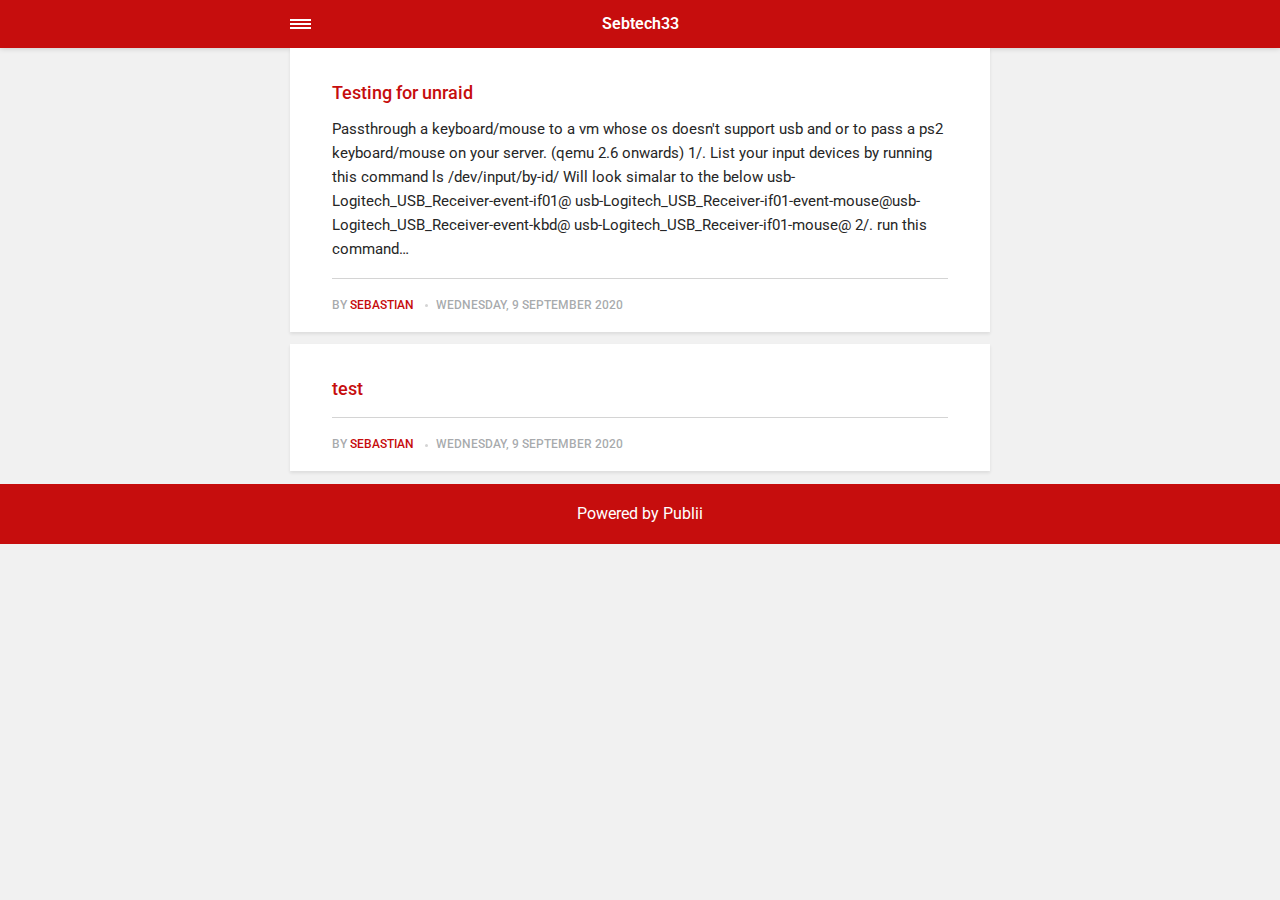
<file: amp/index.html>
<!doctype html><html amp lang="en"><head><meta charset="utf-8"><title>Sebtech33</title><link rel="canonical" href="https://sebtech33.github.io/"><meta name="viewport" content="width=device-width,minimum-scale=1,initial-scale=1"><link href="https://fonts.googleapis.com/css?family=Roboto:400,700&display=swap" rel="stylesheet" type="text/css"><script async custom-element="amp-sidebar" src="https://cdn.ampproject.org/v0/amp-sidebar-0.1.js"></script><script async custom-element="amp-iframe" src="https://cdn.ampproject.org/v0/amp-iframe-0.1.js"></script><script async custom-element="amp-video" src="https://cdn.ampproject.org/v0/amp-video-0.1.js"></script><script type="application/ld+json">{"@context":"http://schema.org","@type":"Organization","name":"Sebtech33","url":"https://sebtech33.github.io/amp/"}</script><style amp-custom>article,
aside,
footer,
header,
hgroup,
main,
nav,
section {
  display: block; }

*,
*:before,
*:after {
  -webkit-box-sizing: content-box;
  box-sizing: content-box;
  margin: 0;
  padding: 0; }

li {
  list-style: none; }

amp-img {
  max-width: 100%; }

button,
input,
select,
textarea {
  font: inherit; }

html {
  font-size: 1rem; }

body {
  background: #f1f1f1;
  color: #262626;
  font-family: -apple-system, BlinkMacSystemFont, "Segoe UI", Roboto, Oxygen-Sans, Ubuntu, Cantarell, "Helvetica Neue", sans-serif;
  line-height: 1.6; }

a {
  color:  #C60D0D;
  text-decoration: none;
  -webkit-transition: all 0.12s linear 0s;
  -o-transition: all 0.12s linear 0s;
  transition: all 0.12s linear 0s; }

a:hover {
  color: #262626;
  text-decoration: underline;
  -webkit-text-decoration-skip: ink;
  text-decoration-skip: ink; }

a:active {
  color: #262626; }

a:focus {
  outline: 2px dotted #C60D0D; }

figure,
blockquote,
p,
ul,
ol,
dl,
table,
hr,
fieldset {
  margin-top: 1.6rem; }

h1,
h2,
h3,
h4,
h5,
h6 {
  color: #262626;
  font-family: -apple-system, BlinkMacSystemFont, "Segoe UI", Roboto, Oxygen-Sans, Ubuntu, Cantarell, "Helvetica Neue", sans-serif;
  font-weight: 500;
  line-height: 1.2;
  margin-top: 2.13333rem; }

h1 {
  font-size: 1.67583rem;
  font-weight: normal; }

h2 {
  font-size: 1.4729rem; }

h3 {
  font-size: 1.29454rem; }

h4 {
  font-size: 1.13778rem; }

h5 {
  font-size: 1rem; }

h6 {
  font-size: 0.87891rem; }

h2 + p,
h3 + p,
h4 + p,
h5 + p,
h6 + p {
  margin-top: 0.8rem; }

b,
strong {
  font-weight: 600; }

blockquote {
  color: #6c7175;
  font-family: "Droid Serif", "Times", "Source Serif Pro", serif;
  font-style: italic;
  padding: 1.33333rem 0.53333rem 1.33333rem 3.2rem;
  position: relative; }
  blockquote:before {
    display: block;
    content: "\201C";
    font-size: 4.41226rem;
    position: absolute;
    left: 0;
    top: -12px;
    color: rgba(108, 113, 117, 0.5); }
  blockquote > :nth-child(1) {
    margin-top: 0; }

ul,
ol {
  margin-left: 2rem; }
  ul > li,
  ol > li {
    list-style: inherit;
    padding: 0 0 0.26667rem 0.26667rem; }

dl dt {
  color: #262626;
  font-weight: 600; }

code,
pre {
  background-color: #f1f1f1;
  font-family: monospace; }

pre {
  margin: 1.6rem 0 0;
  padding: 1.6rem;
  white-space: pre-wrap;
  word-wrap: break-word;
  overflow-x: auto; }
  pre > code {
    color: #262626;
    padding: 0; }

code {
  border-radius: 3px;
  color: #262626;
  padding: 0.26667rem 0.53333rem; }

table {
  border-collapse: collapse;
  border-spacing: 0;
  border: 1px solid #d4d4d4;
  width: 100%;
  overflow-x: auto;
  vertical-align: top;
  text-align: left;
  white-space: nowrap; }
  table th {
    font-weight: 500;
    padding: 0.53333rem 1.06667rem; }
  table tr {
    border-bottom: 1px solid #d4d4d4; }
    table tr:nth-child(2n) {
      background: #f1f1f1; }
  table td {
    padding: 0.53333rem 1.06667rem; }

figcaption {
  clear: both;
  color: rgba(108, 113, 117, 0.6);
  font-size: 0.82397rem;
  margin: 0.8rem 0 0;
  text-align: center; }

sub,
sup {
  font-size: 65%; }

hr {
  border: 0;
  height: 0;
  border-top: 1px solid rgba(0, 0, 0, 0.1);
  border-bottom: 1px solid rgba(255, 255, 255, 0.3); }

.btn, [type=button],
[type=submit],
button {
  background: #C60D0D;
  border: none;
  border-radius: 2px;
  color: #ffffff;
  cursor: pointer;
  display: inline-block;
  font-size: 0.87891rem;
  font-weight: 500;
  line-height: 1.9;
  padding: 0.53333rem 1.33333rem;
  text-align: center;
  text-decoration: none;
  -webkit-transition: all .15s ease;
  -o-transition: all .15s ease;
  transition: all .15s ease;
  width: auto; }
  .btn:hover, [type=button]:hover,
  [type=submit]:hover,
  button:hover {
    background: #262626;
    color: #ffffff; }
  .btn:focus, [type=button]:focus,
  [type=submit]:focus,
  button:focus {
    outline: none; }
  .btn-outline {
    border: 1px solid #ddd;
    background: #ffffff;
    border-radius: 3px;
    color: #262626; }

[type=button],
[type=submit],
button {
  text-transform: uppercase;
  -webkit-appearance: none;
  -moz-appearance: none; }

.navbar {
  background: #C60D0D;
  -webkit-box-shadow: 0 0 6px 0 rgba(0, 0, 0, 0.2);
  box-shadow: 0 0 6px 0 rgba(0, 0, 0, 0.2);
  line-height: 3;
  max-height: 4rem; }
  .navbar > div {
    -webkit-box-align: center;
    -ms-flex-align: center;
    align-items: center;
    display: -webkit-box;
    display: -ms-flexbox;
    display: flex;
    -webkit-box-pack: center;
    -ms-flex-pack: center;
    justify-content: center;
    text-align: left;
    max-width: 700px;
    margin: 0 auto; }
  .navbar a {
    color: #ffffff;
    text-decoration: none; }
  .navbar-sidebar-toggle {
    left: 0;
    position: relative;
    text-indent: -99999rem; }
    .navbar-sidebar-toggle:before {
      content: "";
      display: block;
      border-top: 0.375rem double #ffffff;
      border-bottom: 0.125rem solid #ffffff;
      height: 0.125rem;
      position: absolute;
      text-indent: 0;
      top: 50%;
      width: 1.3rem;
      -webkit-transform: translate(0px, -50%);
      -ms-transform: translate(0px, -50%);
      transform: translate(0px, -50%); }


.logo {
            display: inline-block;
  font-weight: 600;
  line-height: 1;
            margin: 0 auto;
            height: 2rem;
            text-indent: -9999px;
            width: 240px;vertical-align: middle;
        }
        .logo.logo-text {
            line-height: 2;
            text-align: center;
            text-indent: 0;
        }

amp-sidebar {
  background: #ffffff;
  width: 240px; }
  amp-sidebar > ul {
    margin: 0.8rem 0 0;
    padding: 0; }
    amp-sidebar > ul ul {
      border-left: 1px solid #d4d4d4;
      margin: 0.53333rem 0 0; }
    amp-sidebar > ul li {
      color: #262626;
      font-size: 0.9375rem;
      font-weight: 600;
      list-style: none;
      line-height: 1.4;
      padding: 0.42667rem 1.06667rem; }
      amp-sidebar > ul li li {
        font-weight: normal;
        padding: 0.26667rem 0 0.26667rem 1.06667rem; }
    amp-sidebar > ul a,
    amp-sidebar > ul a:visited {
      color: #262626; }

.bg-white {
  background: #ffffff; }

.wrap-page {
  max-width: 700px;
  margin: 0 auto; }

@media all and (max-width: 43.6875em) {
  .wrap-inner {
    padding: 0 6%; } }

.page-title {
  background: #ffffff;
  -webkit-box-shadow: 0 2px 3px rgba(38, 38, 38, 0.1);
  box-shadow: 0 2px 3px rgba(38, 38, 38, 0.1);
  margin-bottom: 0.8rem;
  padding: 1.6rem 6%; }
  .page-title > h1 {
    margin: 0;
    font-size: 1.29454rem; }
  .page-title > p {
    font-size: 0.87891rem;
    color: #6c7175;
    line-height: 1.3;
    margin: 0.26667rem 0 0; }
  .page-title-author {
    border-radius: 50%;
    float: left;
    height: 2.5rem;
    width: 2.5rem; }
    .page-title-author + h1 {
      margin-left: 3.5rem; }
      .page-title-author + h1 + p {
        margin-left: 3.5rem; }

.card {
  background: #ffffff;
  -webkit-box-shadow: 0 2px 3px rgba(38, 38, 38, 0.1);
  box-shadow: 0 2px 3px rgba(38, 38, 38, 0.1);
  margin-bottom: 0.8rem;
  padding-bottom: 1.06667rem; }

  .card-meta {
    border-top: 1px solid #d4d4d4;
    color: rgba(108, 113, 117, 0.6);
    font-size: 0.7242rem;
    font-weight: 500;
    margin-top: 1.06667rem;
    padding-top: 1.06667rem;
    text-transform: uppercase; }
    .card-meta a + time:before {
      content: "";
      background: #d4d4d4;
      display: inline-block;
      height: 3px;
      margin: 0 8px;
      width: 3px;
      vertical-align: middle;
      border-radius: 50%; }
  .card-text {
    font-size: 0.9375rem;
    overflow: hidden;
    padding: 0 6%; }
    .card-text h2 {
      font-size: 1.13778rem; }

.post {
  margin-bottom: 2.13333rem; }
  .post-featured-image {
    margin-top: 0;
    position: relative; }
    .post-featured-image > figcaption {
      background: rgba(0, 0, 0, 0.5);
      border-radius: 3px;
      color: #ffffff;
      position: absolute;
      bottom: 0.8rem;
      padding: 0 0.26667rem;
      right: 6%; }
  .post-header {
    margin-bottom: 2.13333rem; }
  .post-meta {
    border-bottom: 1px solid #d4d4d4;
    color: rgba(108, 113, 117, 0.6);
    font-size: 0.7242rem;
    font-weight: 500;
    margin-top: 1.06667rem;
    padding-bottom: 1.06667rem;
    text-transform: uppercase; }
    .post-meta a + time:before {
      content: "";
      background: #d4d4d4;
      display: inline-block;
      height: 3px;
      margin: 0 8px;
      width: 3px;
      vertical-align: middle;
      border-radius: 50%; }
  .post-tag {
    margin: 0; }
    .post-tag > li {
      display: inline-block;
      padding: 0; }
      .post-tag > li a {
        background: #f1f1f1;
        border-radius: 2px;
        color: #6c7175;
        font-size: 0.77248rem;
        display: inline-block;
        margin: 0 0.26667rem 0.26667rem 0;
        padding: 0.26667rem 0.53333rem; }
        .post-tag > li a:hover {
          background: #C60D0D;
          color: #ffffff;
          text-decoration: none; }
  .post-share {
    display: -webkit-box;
    display: -ms-flexbox;
    display: flex;
    -webkit-box-orient: horizontal;
    -webkit-box-direction: normal;
    -ms-flex-direction: row;
    flex-direction: row;
    -webkit-box-pack: justify;
    -ms-flex-pack: justify;
    justify-content: space-between;
    margin-top: 1.6rem;
    width: 100%; }
    .post-share amp-social-share {
      -webkit-box-flex: 1;
      -ms-flex: 1 0 auto;
      flex: 1 0 auto;
      background-size: 24px; }
  .post-scroll {
    color: #ffffff;
    background: #C60D0D;
    bottom: 10px;
    border-radius: 50%;
    border: none;
    -webkit-box-shadow: 0 1px 1.5px 0 rgba(38, 38, 38, 0.12), 0 1px 1px 0 rgba(38, 38, 38, 0.24);
    box-shadow: 0 1px 1.5px 0 rgba(38, 38, 38, 0.12), 0 1px 1px 0 rgba(38, 38, 38, 0.24);
    font-size: 1.13778rem;
    height: 46px;
    opacity: 0;
    outline: none;
    position: fixed;
    padding: 0;
    right: 4%;
    visibility: hidden;
    width: 46px;
    z-index: 9999; }
    .post-scroll-marker {
      height: 0px;
      position: absolute;
      top: 100px;
      width: 0px; }
        .post-pagination {
    background: #f1f1f1;
    -webkit-box-shadow: inset 0 2px 3px rgba(38, 38, 38, 0.1);
    box-shadow: inset 0 2px 3px rgba(38, 38, 38, 0.1);
    border-top: 1px solid #d4d4d4;
    padding: 1.06667rem 0; }
    .post-pagination > div {
      line-height: 1.2;
      padding: 0.53333rem 1.06667rem;
      text-align: center; }
      .post-pagination > div span {
        display: block;
        color: #6c7175;
        font-size: 0.7242rem;
        font-weight: 500;
        margin-bottom: 0.26667rem;
        text-transform: uppercase; }
    .post-pagination-prev a:before {
      content: "\2190";
      margin-right: 0.26667rem; }
    .post-pagination-next a:after {
      content: "\2192";
      margin-left: 0.26667rem; }

aside {
  margin: 1.6rem 0 0; }

.align-left {
  text-align: left; }

.align-right {
  text-align: right; }

.align-center {
  text-align: center; }

.align-justify {
  text-align: justify; }

.msg {
  border-left: 2px solid transparent;
  padding: 1.06667rem 1.06667rem; }
  .msg--highlight {
    background-color: #fff8e6;
    border-color: #e2ac4f; }
  .msg--info {
    background: rgba(45, 97, 201, 0.03);
    border-color: #C60D0D; }
  .msg--success {
    background: #f7fbf6;
    border-color: #5ab44b; }
  .msg--warning {
    background: #fff3f3;
    border-color: #c06367;
    color: #a94442; }

.dropcap:first-letter {
  float: left;
  font-family: -apple-system, BlinkMacSystemFont, "Segoe UI", Roboto, Oxygen-Sans, Ubuntu, Cantarell, "Helvetica Neue", sans-serif;
  font-size: 2.16943rem;
  line-height: 0.7;
  margin-right: 0.53333rem;
  padding: 0.53333rem 0.53333rem 0.53333rem 0; }

.pagination {
  display: -webkit-box;
  display: -ms-flexbox;
  display: flex;
  -webkit-box-pack: justify;
  -ms-flex-pack: justify;
  justify-content: space-between;
  margin: 0.8rem 0; }
  .pagination > a {
    padding-left: 0;
    padding-right: 0;
    width: 49%; }
  .pagination-right {
    margin-left: auto; }

.bottom {
  background: #C60D0D;
  color: #ffffff;
  padding: 1.06667rem 4%;
  text-align: center; }</style><style amp-boilerplate>body{-webkit-animation:-amp-start 8s steps(1,end) 0s 1 normal both;-moz-animation:-amp-start 8s steps(1,end) 0s 1 normal both;-ms-animation:-amp-start 8s steps(1,end) 0s 1 normal both;animation:-amp-start 8s steps(1,end) 0s 1 normal both}@-webkit-keyframes -amp-start{from{visibility:hidden}to{visibility:visible}}@-moz-keyframes -amp-start{from{visibility:hidden}to{visibility:visible}}@-ms-keyframes -amp-start{from{visibility:hidden}to{visibility:visible}}@-o-keyframes -amp-start{from{visibility:hidden}to{visibility:visible}}@keyframes -amp-start{from{visibility:hidden}to{visibility:visible}}</style><noscript><style amp-boilerplate>body{-webkit-animation:none;-moz-animation:none;-ms-animation:none;animation:none}</style></noscript><script async src="https://cdn.ampproject.org/v0.js"></script><script custom-element="amp-animation" src="https://cdn.ampproject.org/v0/amp-animation-0.1.js" async></script><script custom-element="amp-position-observer" src="https://cdn.ampproject.org/v0/amp-position-observer-0.1.js" async></script></head><body><nav class="navbar wrap-inner" id="top"><div><a on="tap:navbar-sidebar.toggle" class="navbar-sidebar-toggle" title="Menu">Menu</a> <a class="logo logo-text" href="https://sebtech33.github.io/amp/">Sebtech33</a></div></nav><main class="wrap-page"><article class="card"><a href="https://sebtech33.github.io/amp/testing-for-unraid/"><amp-img src="https://sebtech33.github.io/media/posts/2/528px-Qemu_logo.svg.png" alt="" srcset="https://sebtech33.github.io/media/posts/2/responsive/528px-Qemu_logo.svg-xs.png 300w ,https://sebtech33.github.io/media/posts/2/responsive/528px-Qemu_logo.svg-sm.png 480w ,https://sebtech33.github.io/media/posts/2/responsive/528px-Qemu_logo.svg-md.png 768w" sizes="(max-width: 768px) 100vw, 768px" height="168" layout="responsive" width="528"></amp-img></a><div class="card-text"><h2><a href="https://sebtech33.github.io/amp/testing-for-unraid/">Testing for unraid</a></h2><p>Passthrough a keyboard/mouse to a vm whose os doesn't support usb and or to pass a ps2 keyboard/mouse on your server. (qemu 2.6 onwards) 1/. List your input devices by running this command ls /dev/input/by-id/ Will look simalar to the below usb-Logitech_USB_Receiver-event-if01@ usb-Logitech_USB_Receiver-if01-event-mouse@usb-Logitech_USB_Receiver-event-kbd@ usb-Logitech_USB_Receiver-if01-mouse@ 2/. run this command&hellip;</p><p class="card-meta">By <a href="https://sebtech33.github.io/amp/authors/sebtech33/" rel="nofollow" title="Sebastian">Sebastian</a> <time datetime="2020-09-09T23:38">Wednesday, 9 September 2020</time></p></div></article><article class="card"><div class="card-text"><h2><a href="https://sebtech33.github.io/amp/test/">test</a></h2><p></p><p class="card-meta">By <a href="https://sebtech33.github.io/amp/authors/sebtech33/" rel="nofollow" title="Sebastian">Sebastian</a> <time datetime="2020-09-09T22:29">Wednesday, 9 September 2020</time></p></div></article></main><amp-animation id="showAnim" layout="nodisplay"><script type="application/json">{
                    "duration": "200ms",
                    "fill": "both",
                    "iterations": "1",
                    "direction": "alternate",
                    "animations": [{
                        "selector": ".post-scroll",
                        "keyframes": [{
                            "opacity": "1",
                            "visibility": "visible",
                            "transform": "scale(1)"
                        }]
                    }]
                }</script></amp-animation><amp-animation id="hideAnim" layout="nodisplay"><script type="application/json">{
                    "duration": "200ms",
                    "fill": "both",
                    "iterations": "1",
                    "direction": "alternate",
                    "animations": [{
                        "selector": ".post-scroll",
                        "keyframes": [{
                            "opacity": "0",
                            "visibility": "hidden",
                            "transform": "scale(0.1)"
                        }]
                    }]
                }</script></amp-animation><div class="post-scroll-marker"><amp-position-observer on="enter:hideAnim.start; exit:showAnim.start" layout="nodisplay"></amp-position-observer></div><button class="post-scroll" on="tap:top.scrollTo(duration=200)">&#8593;</button><footer class="bottom">Powered by Publii</footer><amp-sidebar id="navbar-sidebar" layout="nodisplay"><ul></ul></amp-sidebar></body></html>
</file>
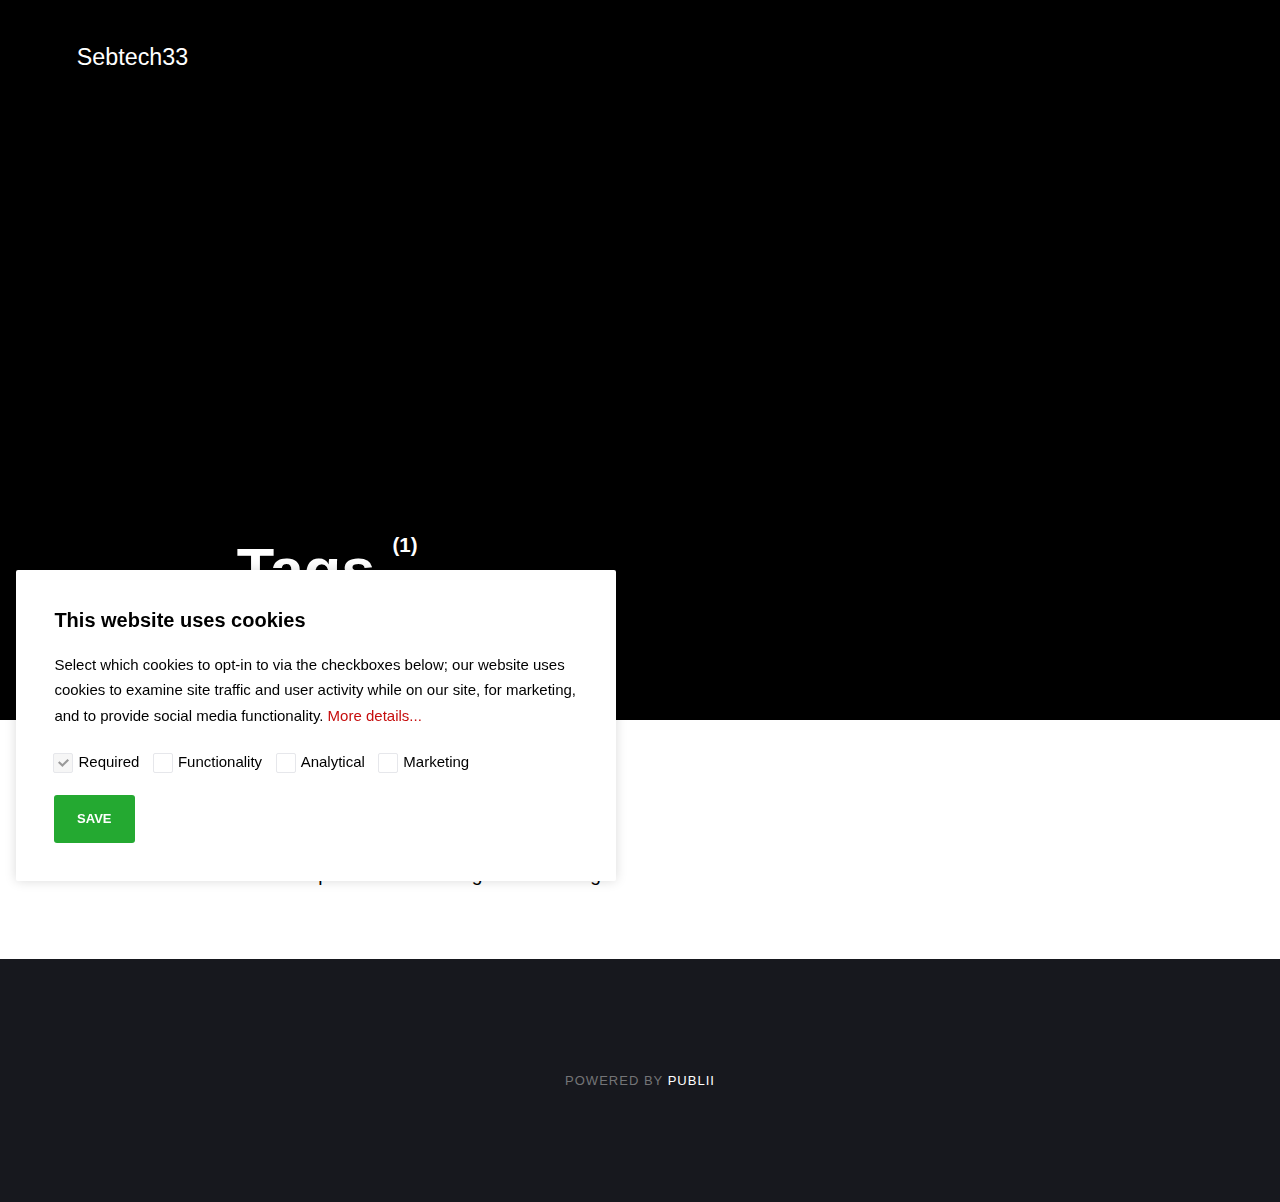
<file: tag/index.html>
<!DOCTYPE html><html lang="en"><head><meta charset="utf-8"><meta http-equiv="X-UA-Compatible" content="IE=edge"><meta name="viewport" content="width=device-width,initial-scale=1"><title>All tags - Sebtech33</title><meta name="robots" content="noindex,nofollow"><meta name="generator" content="Publii Open-Source CMS for Static Site"><link rel="alternate" type="application/atom+xml" href="https://sebtech33.github.io/feed.xml"><link rel="alternate" type="application/json" href="https://sebtech33.github.io/feed.json"><meta property="og:title" content="Sebtech33"><meta property="og:site_name" content="Sebtech33"><meta property="og:description" content=""><meta property="og:url" content="https://sebtech33.github.io/tag/"><meta property="og:type" content="website"><style>:root{--body-font:-apple-system,BlinkMacSystemFont,"Segoe UI",Roboto,Oxygen,Ubuntu,Cantarell,"Fira Sans","Droid Sans","Helvetica Neue",Arial,sans-serif,"Apple Color Emoji","Segoe UI Emoji","Segoe UI Symbol";--heading-font:-apple-system,BlinkMacSystemFont,"Segoe UI",Roboto,Oxygen,Ubuntu,Cantarell,"Fira Sans","Droid Sans","Helvetica Neue",Arial,sans-serif,"Apple Color Emoji","Segoe UI Emoji","Segoe UI Symbol";--logo-font:-apple-system,BlinkMacSystemFont,"Segoe UI",Roboto,Oxygen,Ubuntu,Cantarell,"Fira Sans","Droid Sans","Helvetica Neue",Arial,sans-serif,"Apple Color Emoji","Segoe UI Emoji","Segoe UI Symbol";--menu-font:-apple-system,BlinkMacSystemFont,"Segoe UI",Roboto,Oxygen,Ubuntu,Cantarell,"Fira Sans","Droid Sans","Helvetica Neue",Arial,sans-serif,"Apple Color Emoji","Segoe UI Emoji","Segoe UI Symbol"}</style><link rel="stylesheet" href="https://sebtech33.github.io/assets/css/style.css?v=488a22156a67eed5a9fc05b3fcb23fef"><script type="application/ld+json">{"@context":"http://schema.org","@type":"Organization","name":"Sebtech33","url":"https://sebtech33.github.io/"}</script></head><body><div class="site-container"><header class="top" id="js-header"><a class="logo" href="https://sebtech33.github.io/">Sebtech33</a><nav class="navbar js-navbar"><button class="navbar__toggle js-toggle" aria-label="Menu" aria-haspopup="true" aria-expanded="false"><span class="navbar__toggle-box"><span class="navbar__toggle-inner">Menu</span></span></button><ul class="navbar__menu"></ul></nav></header><main><div class="hero"><header class="hero__content"><div class="wrapper"><h1>Tags <sup>(1)</sup></h1><p>Collection of all tags</p></div></header></div><div class="wrapper"><ul class="feed feed--grid"><li><h2><a href="https://sebtech33.github.io/tag/unraid/" class="invert">Unraid </a><sup>(1)</sup></h2><p>All post about unraid goes in this tag.</p></li></ul></div></main><footer class="footer"><div class="footer__copyright">Powered by <a href="https://getpublii.com" target="_blank" rel="nofollow noopener">Publii</a></div><button class="footer__bttop js-footer__bttop" aria-label="Back to top"><svg><title>Back to top</title><use xlink:href="https://sebtech33.github.io/assets/svg/svg-map.svg#toparrow"/></svg></button></footer></div><script>window.publiiThemeMenuConfig = {    
        mobileMenuMode: 'overlay',
        animationSpeed: 300,
        submenuWidth: 'auto',
        doubleClickTime: 500,
        mobileMenuExpandableSubmenus: true, 
        relatedContainerForOverlayMenuSelector: '.top',
   };</script><script defer="defer" src="https://sebtech33.github.io/assets/js/scripts.min.js?v=f4c4d35432d0e17d212f2fae4e0f8247"></script><script>var images = document.querySelectorAll('img[loading]');

        for (var i = 0; i < images.length; i++) {
            if (images[i].complete) {
                images[i].classList.add('is-loaded');
            } else {
                images[i].addEventListener('load', function () {
                    this.classList.add('is-loaded');
                }, false);
            }
        }</script><div class="cookie-popup js-cookie-popup cookie-popup--uses-badge"><h2>This website uses cookies</h2><p>Select which cookies to opt-in to via the checkboxes below; our website uses cookies to examine site traffic and user activity while on our site, for marketing, and to provide social media functionality. <a href="#not-specified">More details...</a></p><form><input id="gdpr-necessary" name="gdpr-necessary" checked="checked" disabled="disabled" type="checkbox"> <label for="gdpr-necessary">Required</label> <input id="gdpr-functions" name="gdpr-functions" type="checkbox"> <label for="gdpr-functions">Functionality</label> <input id="gdpr-analytics" name="gdpr-analytics" type="checkbox"> <label for="gdpr-analytics">Analytical</label> <input id="gdpr-marketing" name="gdpr-marketing" type="checkbox"> <label for="gdpr-marketing">Marketing</label><p class="cookie-popup__save-wrapper"><button type="submit" class="cookie-popup__save">Save</button></p></form><span class="cookie-popup-label">Cookie Policy</span></div><script>(function() {
                function addScript (src, inline) {
                    var newScript = document.createElement('script');

                    if (src) {
                        newScript.setAttribute('src', src);
                    }

                    if (inline) {
                        newScript.text = inline;
                    }

                    document.body.appendChild(newScript);
                }

                var popup = document.querySelector('.js-cookie-popup');
                var checkboxes = popup.querySelectorAll('input[type="checkbox"]');
                var save = popup.querySelector('button');
                var currentConfig = localStorage.getItem('publii-gdpr-allowed-cookies');
                var blockedScripts = document.querySelectorAll('script[type^="gdpr-blocker/"]');
                

                popup.addEventListener('click', function() {
                    if (!popup.classList.contains('cookie-popup--is-sticky')) {
                        popup.classList.add('cookie-popup--is-sticky');
                    }
                });

                save.addEventListener('click', function(e) {
                    e.preventDefault();
                    e.stopPropagation();
                    popup.classList.remove('cookie-popup--is-sticky');
                    var allowedGroups = [];

                    for (var i = 0; i < checkboxes.length; i++) {
                        if (checkboxes[i].checked) {
                            var groupName = checkboxes[i].getAttribute('name').replace('gdpr-', '');
                            var scripts = document.querySelectorAll('script[type="gdpr-blocker/' + groupName + '"]');

                            for (var j = 0; j < scripts.length; j++) {
                                addScript(scripts[j].src, scripts[j].text);
                            }

                            allowedGroups.push(groupName);
                        }
                    }

                    localStorage.setItem('publii-gdpr-allowed-cookies', allowedGroups.join(','));
                    popup.classList.remove('cookie-popup--is-sticky');

                    setTimeout(function () {
                        if (currentConfig !== null) {
                            window.location.reload();
                        }
                    }, 250);
                });

                if (currentConfig === null) {
                    popup.classList.add('cookie-popup--is-sticky');
                } else {
                    if (currentConfig !== '') {
                        var allowedGroups = currentConfig.split(',');

                        for (var i = 0; i < allowedGroups.length; i++) {
                            var scripts = document.querySelectorAll('script[type="gdpr-blocker/' + allowedGroups[i] + '"]');
                            var checkbox = popup.querySelector('input[type="checkbox"][name="gdpr-' + allowedGroups[i] + '"]');

                            if (checkbox) {
                                checkbox.checked = true;
                            }

                            for (var j = 0; j < scripts.length; j++) {
                                addScript(scripts[j].src, scripts[j].text);
                            }
                        }
                    }
                }
            })();</script></body></html>
</file>
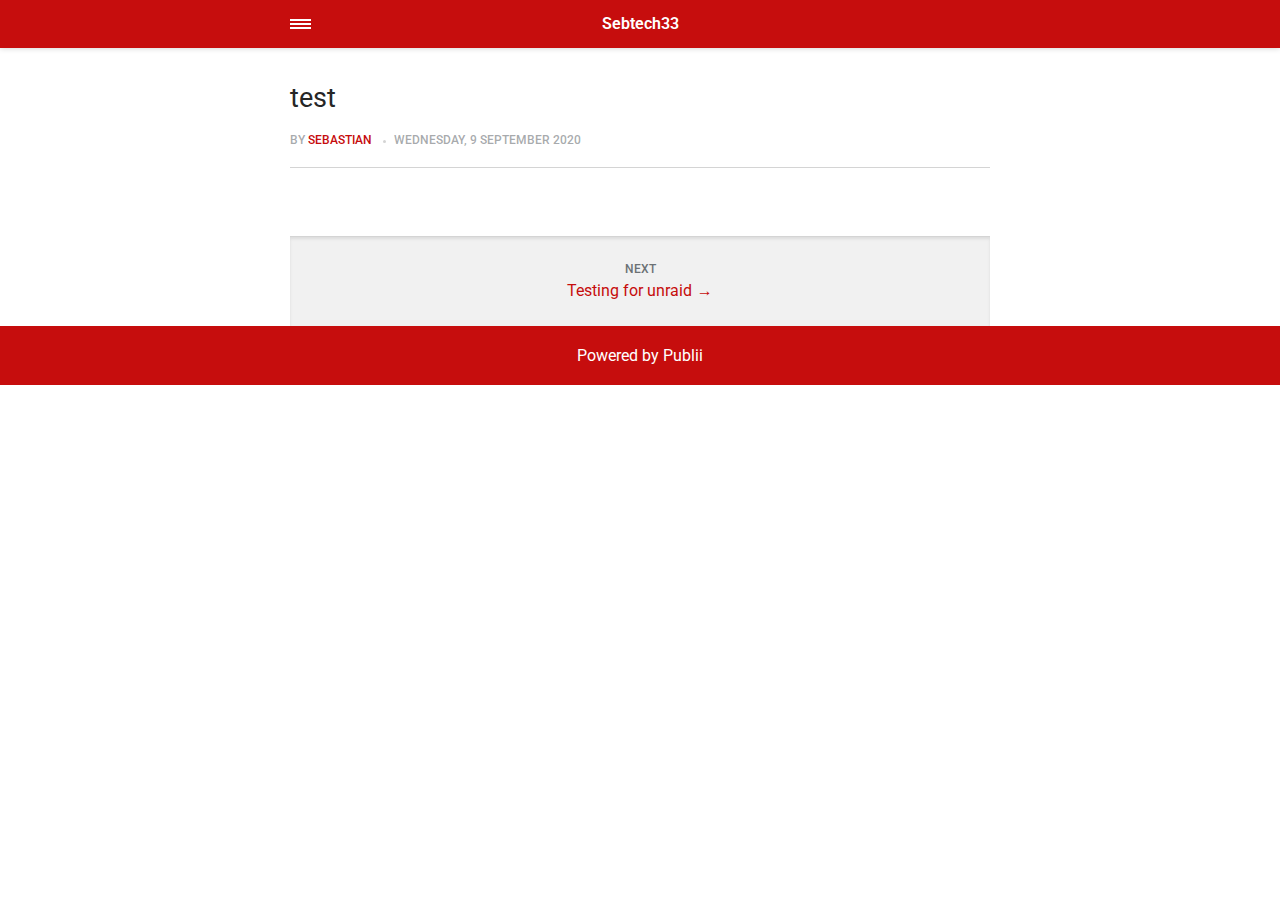
<file: amp/test/index.html>
<!doctype html><html amp lang="en"><head><meta charset="utf-8"><title>test - Sebtech33</title><link rel="canonical" href="https://sebtech33.github.io/test/"><meta name="viewport" content="width=device-width,minimum-scale=1,initial-scale=1"><link href="https://fonts.googleapis.com/css?family=Roboto:400,700&display=swap" rel="stylesheet" type="text/css"><script async custom-element="amp-sidebar" src="https://cdn.ampproject.org/v0/amp-sidebar-0.1.js"></script><script async custom-element="amp-social-share" src="https://cdn.ampproject.org/v0/amp-social-share-0.1.js"></script><script async custom-element="amp-iframe" src="https://cdn.ampproject.org/v0/amp-iframe-0.1.js"></script><script async custom-element="amp-video" src="https://cdn.ampproject.org/v0/amp-video-0.1.js"></script><script type="application/ld+json">{"@context":"http://schema.org","@type":"Article","mainEntityOfPage":{"@type":"WebPage","@id":"https://sebtech33.github.io/amp/test/"},"headline":"test","datePublished":"2020-09-09T22:29","dateModified":"2020-09-09T22:29","description":"","author":{"@type":"Person","name":"Sebastian"},"publisher":{"@type":"Organization","name":"Sebastian"}}</script><style amp-custom>article,
aside,
footer,
header,
hgroup,
main,
nav,
section {
  display: block; }

*,
*:before,
*:after {
  -webkit-box-sizing: content-box;
  box-sizing: content-box;
  margin: 0;
  padding: 0; }

li {
  list-style: none; }

amp-img {
  max-width: 100%; }

button,
input,
select,
textarea {
  font: inherit; }

html {
  font-size: 1rem; }

body {
  background: #f1f1f1;
  color: #262626;
  font-family: -apple-system, BlinkMacSystemFont, "Segoe UI", Roboto, Oxygen-Sans, Ubuntu, Cantarell, "Helvetica Neue", sans-serif;
  line-height: 1.6; }

a {
  color:  #C60D0D;
  text-decoration: none;
  -webkit-transition: all 0.12s linear 0s;
  -o-transition: all 0.12s linear 0s;
  transition: all 0.12s linear 0s; }

a:hover {
  color: #262626;
  text-decoration: underline;
  -webkit-text-decoration-skip: ink;
  text-decoration-skip: ink; }

a:active {
  color: #262626; }

a:focus {
  outline: 2px dotted #C60D0D; }

figure,
blockquote,
p,
ul,
ol,
dl,
table,
hr,
fieldset {
  margin-top: 1.6rem; }

h1,
h2,
h3,
h4,
h5,
h6 {
  color: #262626;
  font-family: -apple-system, BlinkMacSystemFont, "Segoe UI", Roboto, Oxygen-Sans, Ubuntu, Cantarell, "Helvetica Neue", sans-serif;
  font-weight: 500;
  line-height: 1.2;
  margin-top: 2.13333rem; }

h1 {
  font-size: 1.67583rem;
  font-weight: normal; }

h2 {
  font-size: 1.4729rem; }

h3 {
  font-size: 1.29454rem; }

h4 {
  font-size: 1.13778rem; }

h5 {
  font-size: 1rem; }

h6 {
  font-size: 0.87891rem; }

h2 + p,
h3 + p,
h4 + p,
h5 + p,
h6 + p {
  margin-top: 0.8rem; }

b,
strong {
  font-weight: 600; }

blockquote {
  color: #6c7175;
  font-family: "Droid Serif", "Times", "Source Serif Pro", serif;
  font-style: italic;
  padding: 1.33333rem 0.53333rem 1.33333rem 3.2rem;
  position: relative; }
  blockquote:before {
    display: block;
    content: "\201C";
    font-size: 4.41226rem;
    position: absolute;
    left: 0;
    top: -12px;
    color: rgba(108, 113, 117, 0.5); }
  blockquote > :nth-child(1) {
    margin-top: 0; }

ul,
ol {
  margin-left: 2rem; }
  ul > li,
  ol > li {
    list-style: inherit;
    padding: 0 0 0.26667rem 0.26667rem; }

dl dt {
  color: #262626;
  font-weight: 600; }

code,
pre {
  background-color: #f1f1f1;
  font-family: monospace; }

pre {
  margin: 1.6rem 0 0;
  padding: 1.6rem;
  white-space: pre-wrap;
  word-wrap: break-word;
  overflow-x: auto; }
  pre > code {
    color: #262626;
    padding: 0; }

code {
  border-radius: 3px;
  color: #262626;
  padding: 0.26667rem 0.53333rem; }

table {
  border-collapse: collapse;
  border-spacing: 0;
  border: 1px solid #d4d4d4;
  width: 100%;
  overflow-x: auto;
  vertical-align: top;
  text-align: left;
  white-space: nowrap; }
  table th {
    font-weight: 500;
    padding: 0.53333rem 1.06667rem; }
  table tr {
    border-bottom: 1px solid #d4d4d4; }
    table tr:nth-child(2n) {
      background: #f1f1f1; }
  table td {
    padding: 0.53333rem 1.06667rem; }

figcaption {
  clear: both;
  color: rgba(108, 113, 117, 0.6);
  font-size: 0.82397rem;
  margin: 0.8rem 0 0;
  text-align: center; }

sub,
sup {
  font-size: 65%; }

hr {
  border: 0;
  height: 0;
  border-top: 1px solid rgba(0, 0, 0, 0.1);
  border-bottom: 1px solid rgba(255, 255, 255, 0.3); }

.btn, [type=button],
[type=submit],
button {
  background: #C60D0D;
  border: none;
  border-radius: 2px;
  color: #ffffff;
  cursor: pointer;
  display: inline-block;
  font-size: 0.87891rem;
  font-weight: 500;
  line-height: 1.9;
  padding: 0.53333rem 1.33333rem;
  text-align: center;
  text-decoration: none;
  -webkit-transition: all .15s ease;
  -o-transition: all .15s ease;
  transition: all .15s ease;
  width: auto; }
  .btn:hover, [type=button]:hover,
  [type=submit]:hover,
  button:hover {
    background: #262626;
    color: #ffffff; }
  .btn:focus, [type=button]:focus,
  [type=submit]:focus,
  button:focus {
    outline: none; }
  .btn-outline {
    border: 1px solid #ddd;
    background: #ffffff;
    border-radius: 3px;
    color: #262626; }

[type=button],
[type=submit],
button {
  text-transform: uppercase;
  -webkit-appearance: none;
  -moz-appearance: none; }

.navbar {
  background: #C60D0D;
  -webkit-box-shadow: 0 0 6px 0 rgba(0, 0, 0, 0.2);
  box-shadow: 0 0 6px 0 rgba(0, 0, 0, 0.2);
  line-height: 3;
  max-height: 4rem; }
  .navbar > div {
    -webkit-box-align: center;
    -ms-flex-align: center;
    align-items: center;
    display: -webkit-box;
    display: -ms-flexbox;
    display: flex;
    -webkit-box-pack: center;
    -ms-flex-pack: center;
    justify-content: center;
    text-align: left;
    max-width: 700px;
    margin: 0 auto; }
  .navbar a {
    color: #ffffff;
    text-decoration: none; }
  .navbar-sidebar-toggle {
    left: 0;
    position: relative;
    text-indent: -99999rem; }
    .navbar-sidebar-toggle:before {
      content: "";
      display: block;
      border-top: 0.375rem double #ffffff;
      border-bottom: 0.125rem solid #ffffff;
      height: 0.125rem;
      position: absolute;
      text-indent: 0;
      top: 50%;
      width: 1.3rem;
      -webkit-transform: translate(0px, -50%);
      -ms-transform: translate(0px, -50%);
      transform: translate(0px, -50%); }


.logo {
            display: inline-block;
  font-weight: 600;
  line-height: 1;
            margin: 0 auto;
            height: 2rem;
            text-indent: -9999px;
            width: 240px;vertical-align: middle;
        }
        .logo.logo-text {
            line-height: 2;
            text-align: center;
            text-indent: 0;
        }

amp-sidebar {
  background: #ffffff;
  width: 240px; }
  amp-sidebar > ul {
    margin: 0.8rem 0 0;
    padding: 0; }
    amp-sidebar > ul ul {
      border-left: 1px solid #d4d4d4;
      margin: 0.53333rem 0 0; }
    amp-sidebar > ul li {
      color: #262626;
      font-size: 0.9375rem;
      font-weight: 600;
      list-style: none;
      line-height: 1.4;
      padding: 0.42667rem 1.06667rem; }
      amp-sidebar > ul li li {
        font-weight: normal;
        padding: 0.26667rem 0 0.26667rem 1.06667rem; }
    amp-sidebar > ul a,
    amp-sidebar > ul a:visited {
      color: #262626; }

.bg-white {
  background: #ffffff; }

.wrap-page {
  max-width: 700px;
  margin: 0 auto; }

@media all and (max-width: 43.6875em) {
  .wrap-inner {
    padding: 0 6%; } }

.page-title {
  background: #ffffff;
  -webkit-box-shadow: 0 2px 3px rgba(38, 38, 38, 0.1);
  box-shadow: 0 2px 3px rgba(38, 38, 38, 0.1);
  margin-bottom: 0.8rem;
  padding: 1.6rem 6%; }
  .page-title > h1 {
    margin: 0;
    font-size: 1.29454rem; }
  .page-title > p {
    font-size: 0.87891rem;
    color: #6c7175;
    line-height: 1.3;
    margin: 0.26667rem 0 0; }
  .page-title-author {
    border-radius: 50%;
    float: left;
    height: 2.5rem;
    width: 2.5rem; }
    .page-title-author + h1 {
      margin-left: 3.5rem; }
      .page-title-author + h1 + p {
        margin-left: 3.5rem; }

.card {
  background: #ffffff;
  -webkit-box-shadow: 0 2px 3px rgba(38, 38, 38, 0.1);
  box-shadow: 0 2px 3px rgba(38, 38, 38, 0.1);
  margin-bottom: 0.8rem;
  padding-bottom: 1.06667rem; }

  .card-meta {
    border-top: 1px solid #d4d4d4;
    color: rgba(108, 113, 117, 0.6);
    font-size: 0.7242rem;
    font-weight: 500;
    margin-top: 1.06667rem;
    padding-top: 1.06667rem;
    text-transform: uppercase; }
    .card-meta a + time:before {
      content: "";
      background: #d4d4d4;
      display: inline-block;
      height: 3px;
      margin: 0 8px;
      width: 3px;
      vertical-align: middle;
      border-radius: 50%; }
  .card-text {
    font-size: 0.9375rem;
    overflow: hidden;
    padding: 0 6%; }
    .card-text h2 {
      font-size: 1.13778rem; }

.post {
  margin-bottom: 2.13333rem; }
  .post-featured-image {
    margin-top: 0;
    position: relative; }
    .post-featured-image > figcaption {
      background: rgba(0, 0, 0, 0.5);
      border-radius: 3px;
      color: #ffffff;
      position: absolute;
      bottom: 0.8rem;
      padding: 0 0.26667rem;
      right: 6%; }
  .post-header {
    margin-bottom: 2.13333rem; }
  .post-meta {
    border-bottom: 1px solid #d4d4d4;
    color: rgba(108, 113, 117, 0.6);
    font-size: 0.7242rem;
    font-weight: 500;
    margin-top: 1.06667rem;
    padding-bottom: 1.06667rem;
    text-transform: uppercase; }
    .post-meta a + time:before {
      content: "";
      background: #d4d4d4;
      display: inline-block;
      height: 3px;
      margin: 0 8px;
      width: 3px;
      vertical-align: middle;
      border-radius: 50%; }
  .post-tag {
    margin: 0; }
    .post-tag > li {
      display: inline-block;
      padding: 0; }
      .post-tag > li a {
        background: #f1f1f1;
        border-radius: 2px;
        color: #6c7175;
        font-size: 0.77248rem;
        display: inline-block;
        margin: 0 0.26667rem 0.26667rem 0;
        padding: 0.26667rem 0.53333rem; }
        .post-tag > li a:hover {
          background: #C60D0D;
          color: #ffffff;
          text-decoration: none; }
  .post-share {
    display: -webkit-box;
    display: -ms-flexbox;
    display: flex;
    -webkit-box-orient: horizontal;
    -webkit-box-direction: normal;
    -ms-flex-direction: row;
    flex-direction: row;
    -webkit-box-pack: justify;
    -ms-flex-pack: justify;
    justify-content: space-between;
    margin-top: 1.6rem;
    width: 100%; }
    .post-share amp-social-share {
      -webkit-box-flex: 1;
      -ms-flex: 1 0 auto;
      flex: 1 0 auto;
      background-size: 24px; }
  .post-scroll {
    color: #ffffff;
    background: #C60D0D;
    bottom: 10px;
    border-radius: 50%;
    border: none;
    -webkit-box-shadow: 0 1px 1.5px 0 rgba(38, 38, 38, 0.12), 0 1px 1px 0 rgba(38, 38, 38, 0.24);
    box-shadow: 0 1px 1.5px 0 rgba(38, 38, 38, 0.12), 0 1px 1px 0 rgba(38, 38, 38, 0.24);
    font-size: 1.13778rem;
    height: 46px;
    opacity: 0;
    outline: none;
    position: fixed;
    padding: 0;
    right: 4%;
    visibility: hidden;
    width: 46px;
    z-index: 9999; }
    .post-scroll-marker {
      height: 0px;
      position: absolute;
      top: 100px;
      width: 0px; }
        .post-pagination {
    background: #f1f1f1;
    -webkit-box-shadow: inset 0 2px 3px rgba(38, 38, 38, 0.1);
    box-shadow: inset 0 2px 3px rgba(38, 38, 38, 0.1);
    border-top: 1px solid #d4d4d4;
    padding: 1.06667rem 0; }
    .post-pagination > div {
      line-height: 1.2;
      padding: 0.53333rem 1.06667rem;
      text-align: center; }
      .post-pagination > div span {
        display: block;
        color: #6c7175;
        font-size: 0.7242rem;
        font-weight: 500;
        margin-bottom: 0.26667rem;
        text-transform: uppercase; }
    .post-pagination-prev a:before {
      content: "\2190";
      margin-right: 0.26667rem; }
    .post-pagination-next a:after {
      content: "\2192";
      margin-left: 0.26667rem; }

aside {
  margin: 1.6rem 0 0; }

.align-left {
  text-align: left; }

.align-right {
  text-align: right; }

.align-center {
  text-align: center; }

.align-justify {
  text-align: justify; }

.msg {
  border-left: 2px solid transparent;
  padding: 1.06667rem 1.06667rem; }
  .msg--highlight {
    background-color: #fff8e6;
    border-color: #e2ac4f; }
  .msg--info {
    background: rgba(45, 97, 201, 0.03);
    border-color: #C60D0D; }
  .msg--success {
    background: #f7fbf6;
    border-color: #5ab44b; }
  .msg--warning {
    background: #fff3f3;
    border-color: #c06367;
    color: #a94442; }

.dropcap:first-letter {
  float: left;
  font-family: -apple-system, BlinkMacSystemFont, "Segoe UI", Roboto, Oxygen-Sans, Ubuntu, Cantarell, "Helvetica Neue", sans-serif;
  font-size: 2.16943rem;
  line-height: 0.7;
  margin-right: 0.53333rem;
  padding: 0.53333rem 0.53333rem 0.53333rem 0; }

.pagination {
  display: -webkit-box;
  display: -ms-flexbox;
  display: flex;
  -webkit-box-pack: justify;
  -ms-flex-pack: justify;
  justify-content: space-between;
  margin: 0.8rem 0; }
  .pagination > a {
    padding-left: 0;
    padding-right: 0;
    width: 49%; }
  .pagination-right {
    margin-left: auto; }

.bottom {
  background: #C60D0D;
  color: #ffffff;
  padding: 1.06667rem 4%;
  text-align: center; }</style><style amp-boilerplate>body{-webkit-animation:-amp-start 8s steps(1,end) 0s 1 normal both;-moz-animation:-amp-start 8s steps(1,end) 0s 1 normal both;-ms-animation:-amp-start 8s steps(1,end) 0s 1 normal both;animation:-amp-start 8s steps(1,end) 0s 1 normal both}@-webkit-keyframes -amp-start{from{visibility:hidden}to{visibility:visible}}@-moz-keyframes -amp-start{from{visibility:hidden}to{visibility:visible}}@-ms-keyframes -amp-start{from{visibility:hidden}to{visibility:visible}}@-o-keyframes -amp-start{from{visibility:hidden}to{visibility:visible}}@keyframes -amp-start{from{visibility:hidden}to{visibility:visible}}</style><noscript><style amp-boilerplate>body{-webkit-animation:none;-moz-animation:none;-ms-animation:none;animation:none}</style></noscript><script async src="https://cdn.ampproject.org/v0.js"></script><script custom-element="amp-animation" src="https://cdn.ampproject.org/v0/amp-animation-0.1.js" async></script><script custom-element="amp-position-observer" src="https://cdn.ampproject.org/v0/amp-position-observer-0.1.js" async></script></head><body class="bg-white"><nav class="navbar wrap-inner" id="top"><div><a on="tap:navbar-sidebar.toggle" class="navbar-sidebar-toggle" title="Menu">Menu</a> <a class="logo logo-text" href="https://sebtech33.github.io/amp/">Sebtech33</a></div></nav><main class="wrap-page"><article class="post"><div class="wrap-inner"><header class="post-header"><h1>test</h1><p class="post-meta">By <a href="https://sebtech33.github.io/amp/authors/sebtech33/" rel="nofollow" title="Sebastian">Sebastian</a> <time datetime="2020-09-09T22:29">Wednesday, 9 September 2020</time></p></header><aside><div class="post-share"><amp-social-share type="system" width="40" height="40" data-param-text="test"></amp-social-share><amp-social-share type="facebook" width="40" height="40" data-param-app_id="" data-param-text="test" data-param-href="https://sebtech33.github.io/amp/test/"></amp-social-share><amp-social-share type="twitter" width="40" height="40" data-param-text="test" data-param-url="https://sebtech33.github.io/amp/test/"></amp-social-share><amp-social-share type="pinterest" width="40" height="40" data-param-url="https://sebtech33.github.io/amp/test/"></amp-social-share><amp-social-share type="tumblr" width="40" height="40" data-param-text="test" data-param-url="https://sebtech33.github.io/amp/test/"></amp-social-share><amp-social-share type="whatsapp" width="40" height="40" data-param-text="test"></amp-social-share></div></aside></div></article><nav class="post-pagination wrap-inner"><div class="post-pagination-next"><span>Next</span> <a href="https://sebtech33.github.io/amp/testing-for-unraid/">Testing for unraid</a></div></nav></main><amp-animation id="showAnim" layout="nodisplay"><script type="application/json">{
                    "duration": "200ms",
                    "fill": "both",
                    "iterations": "1",
                    "direction": "alternate",
                    "animations": [{
                        "selector": ".post-scroll",
                        "keyframes": [{
                            "opacity": "1",
                            "visibility": "visible",
                            "transform": "scale(1)"
                        }]
                    }]
                }</script></amp-animation><amp-animation id="hideAnim" layout="nodisplay"><script type="application/json">{
                    "duration": "200ms",
                    "fill": "both",
                    "iterations": "1",
                    "direction": "alternate",
                    "animations": [{
                        "selector": ".post-scroll",
                        "keyframes": [{
                            "opacity": "0",
                            "visibility": "hidden",
                            "transform": "scale(0.1)"
                        }]
                    }]
                }</script></amp-animation><div class="post-scroll-marker"><amp-position-observer on="enter:hideAnim.start; exit:showAnim.start" layout="nodisplay"></amp-position-observer></div><button class="post-scroll" on="tap:top.scrollTo(duration=200)">&#8593;</button><footer class="bottom">Powered by Publii</footer><amp-sidebar id="navbar-sidebar" layout="nodisplay"><ul></ul></amp-sidebar></body></html>
</file>
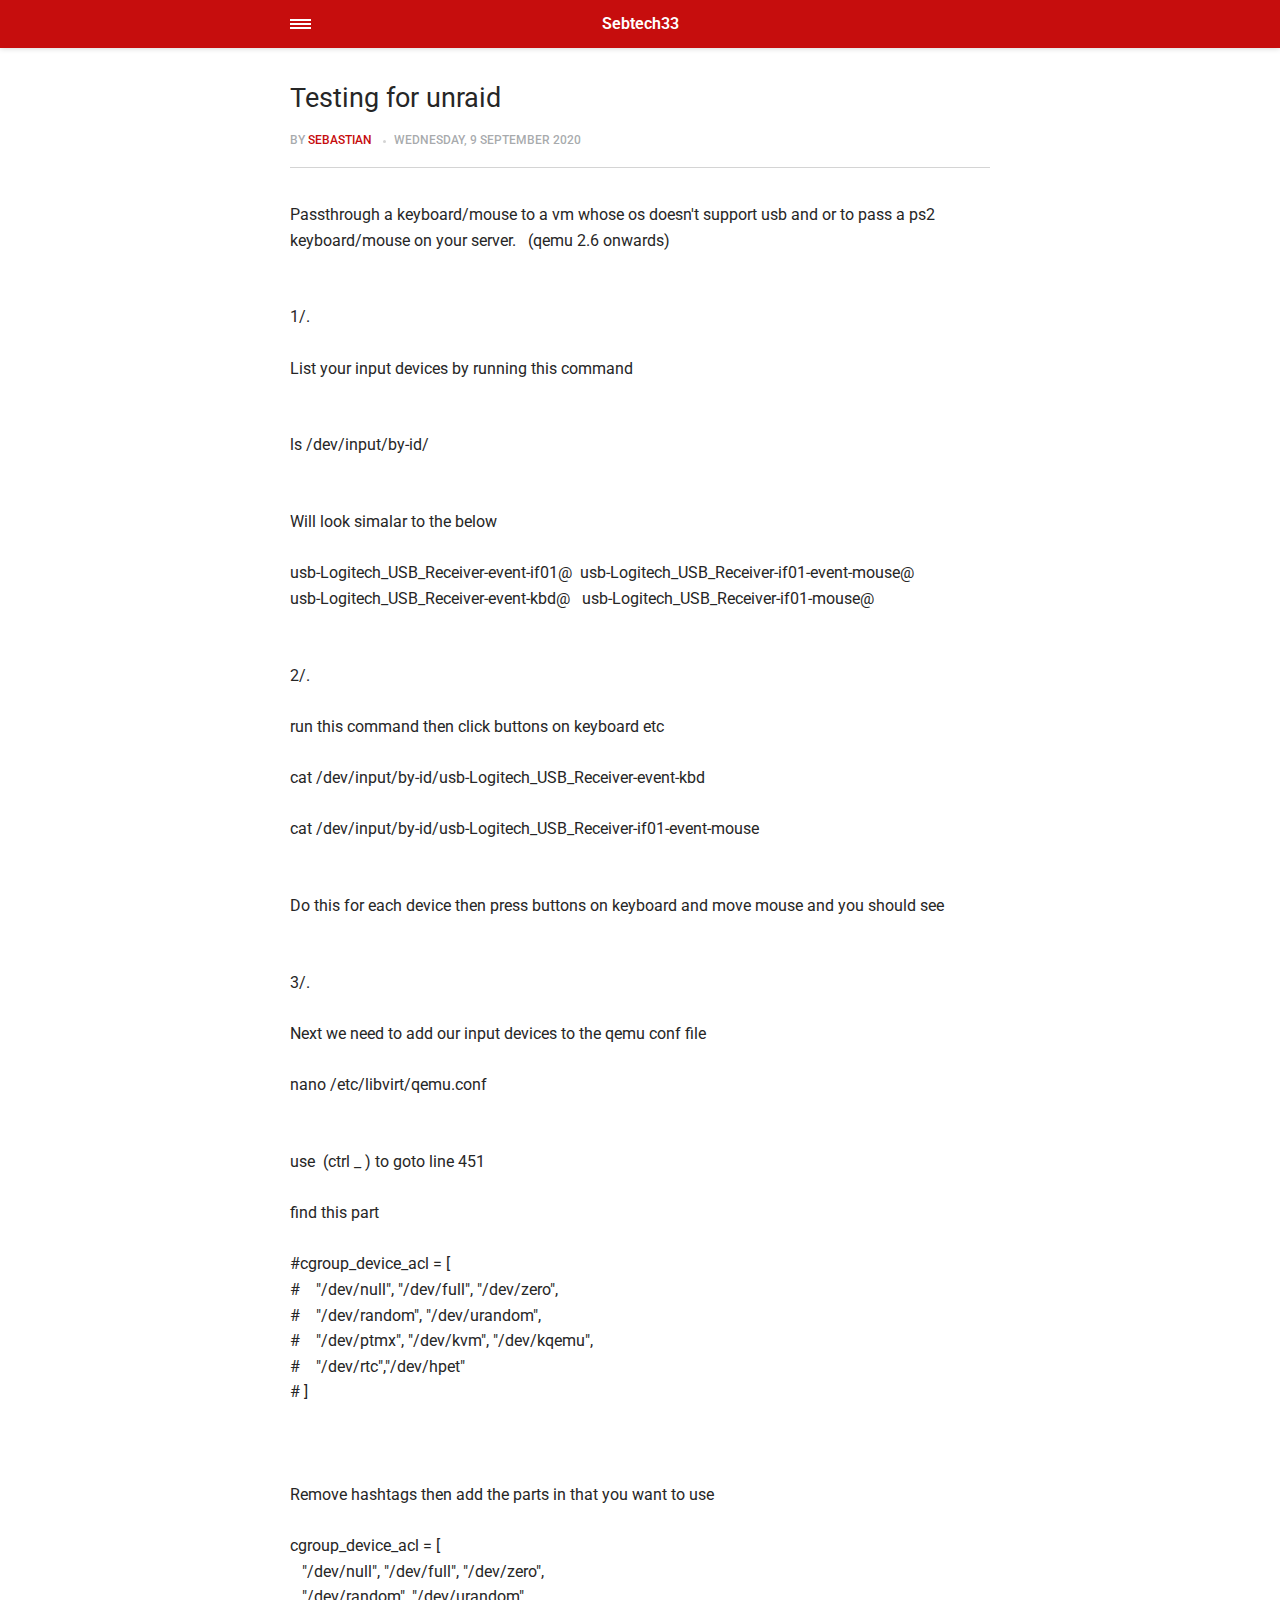
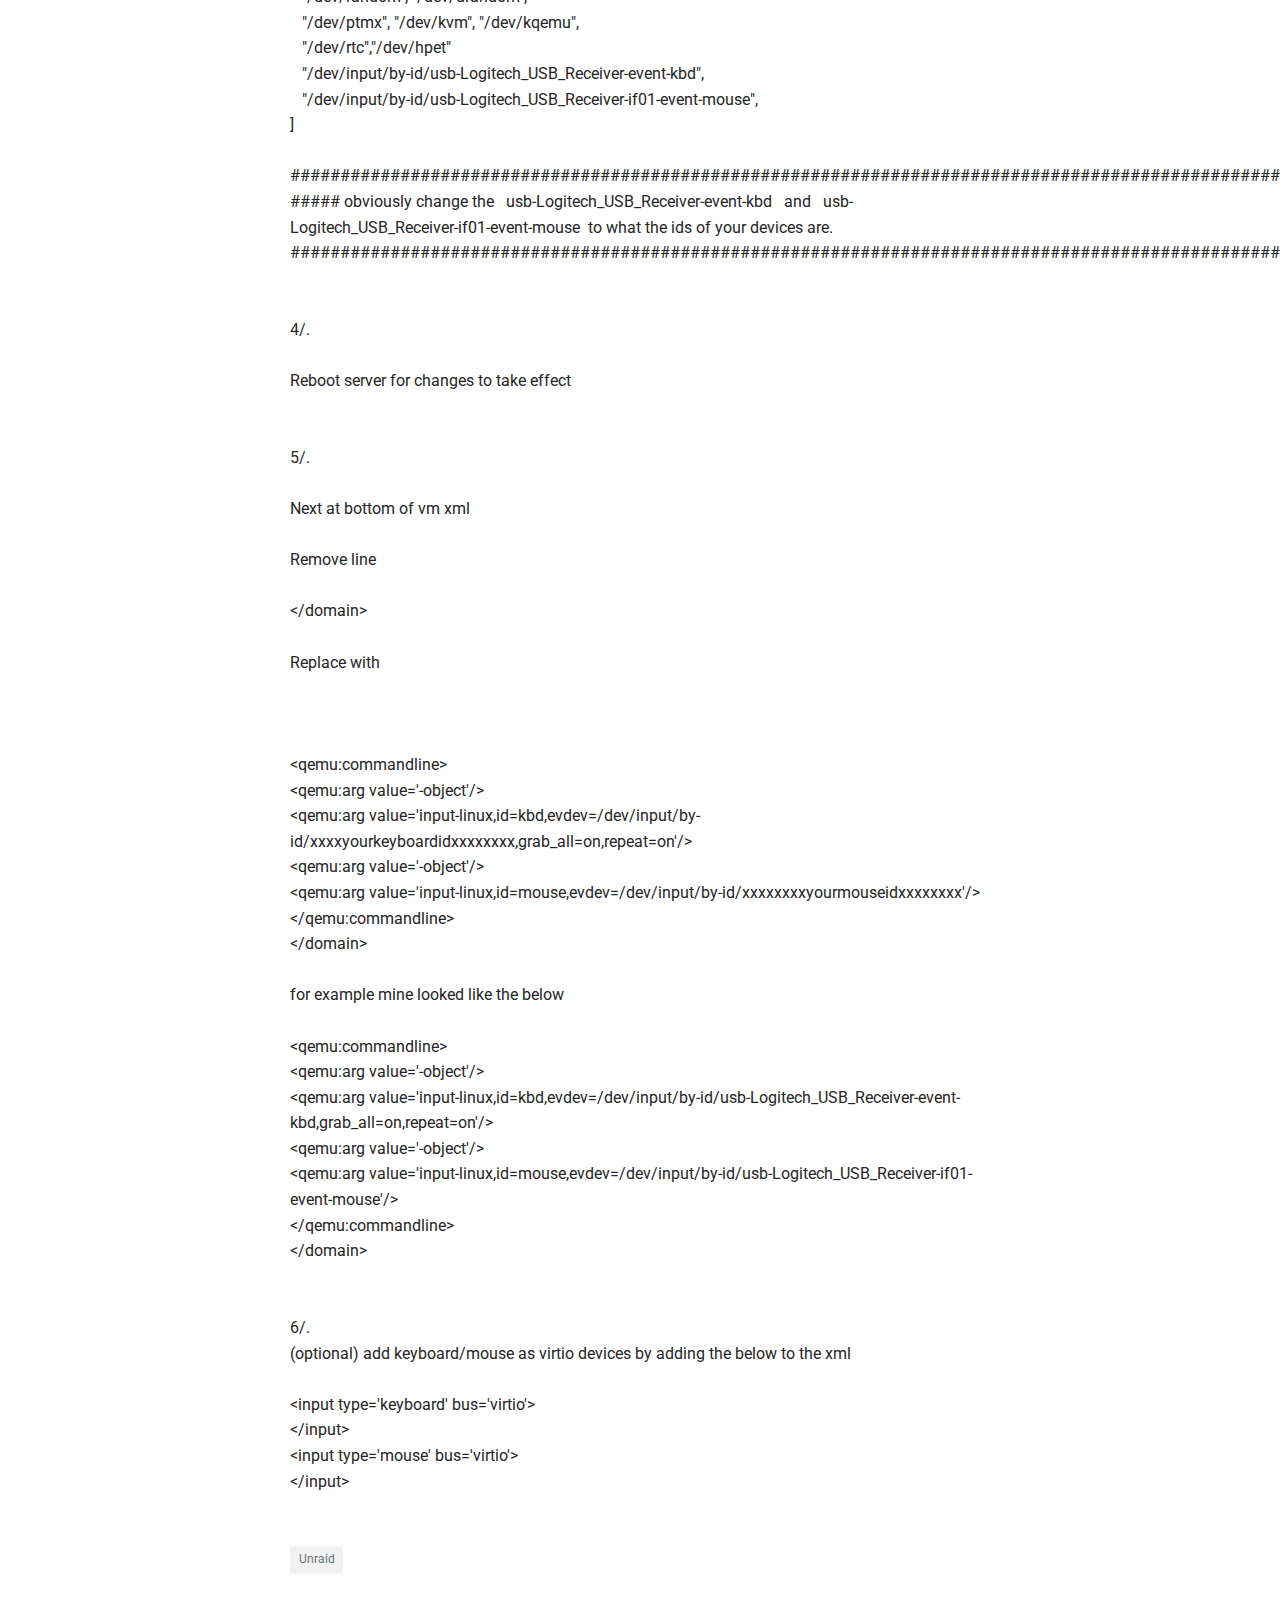
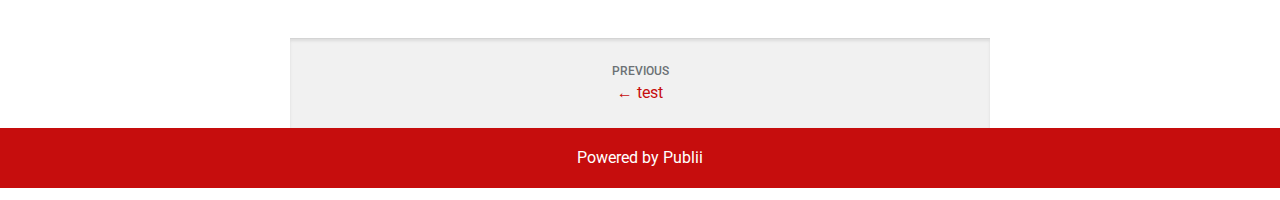
<file: amp/testing-for-unraid/index.html>
<!doctype html><html amp lang="en"><head><meta charset="utf-8"><title>Testing for unraid - Sebtech33</title><link rel="canonical" href="https://sebtech33.github.io/testing-for-unraid/"><meta name="viewport" content="width=device-width,minimum-scale=1,initial-scale=1"><link href="https://fonts.googleapis.com/css?family=Roboto:400,700&display=swap" rel="stylesheet" type="text/css"><script async custom-element="amp-sidebar" src="https://cdn.ampproject.org/v0/amp-sidebar-0.1.js"></script><script async custom-element="amp-social-share" src="https://cdn.ampproject.org/v0/amp-social-share-0.1.js"></script><script async custom-element="amp-iframe" src="https://cdn.ampproject.org/v0/amp-iframe-0.1.js"></script><script async custom-element="amp-video" src="https://cdn.ampproject.org/v0/amp-video-0.1.js"></script><script type="application/ld+json">{"@context":"http://schema.org","@type":"Article","mainEntityOfPage":{"@type":"WebPage","@id":"https://sebtech33.github.io/amp/testing-for-unraid/"},"headline":"Testing for unraid","datePublished":"2020-09-09T23:38","dateModified":"2020-09-09T23:38","image":{"@type":"ImageObject","url":"https://sebtech33.github.io/media/posts/2/528px-Qemu_logo.svg.png","height":168,"width":528},"description":"Passthrough a keyboard/mouse to a vm whose os doesn't support usb and or to pass a ps2 keyboard/mouse on your server. (qemu 2.6 onwards) 1/. List your input devices by running this command ls /dev/input/by-id/ Will look simalar to the below usb-Logitech_USB_Receiver-event-if01@ usb-Logitech_USB_Receiver-if01-event-mouse@usb-Logitech_USB_Receiver-event-kbd@ usb-Logitech_USB_Receiver-if01-mouse@ 2/. run this command&hellip;","author":{"@type":"Person","name":"Sebastian"},"publisher":{"@type":"Organization","name":"Sebastian"}}</script><style amp-custom>article,
aside,
footer,
header,
hgroup,
main,
nav,
section {
  display: block; }

*,
*:before,
*:after {
  -webkit-box-sizing: content-box;
  box-sizing: content-box;
  margin: 0;
  padding: 0; }

li {
  list-style: none; }

amp-img {
  max-width: 100%; }

button,
input,
select,
textarea {
  font: inherit; }

html {
  font-size: 1rem; }

body {
  background: #f1f1f1;
  color: #262626;
  font-family: -apple-system, BlinkMacSystemFont, "Segoe UI", Roboto, Oxygen-Sans, Ubuntu, Cantarell, "Helvetica Neue", sans-serif;
  line-height: 1.6; }

a {
  color:  #C60D0D;
  text-decoration: none;
  -webkit-transition: all 0.12s linear 0s;
  -o-transition: all 0.12s linear 0s;
  transition: all 0.12s linear 0s; }

a:hover {
  color: #262626;
  text-decoration: underline;
  -webkit-text-decoration-skip: ink;
  text-decoration-skip: ink; }

a:active {
  color: #262626; }

a:focus {
  outline: 2px dotted #C60D0D; }

figure,
blockquote,
p,
ul,
ol,
dl,
table,
hr,
fieldset {
  margin-top: 1.6rem; }

h1,
h2,
h3,
h4,
h5,
h6 {
  color: #262626;
  font-family: -apple-system, BlinkMacSystemFont, "Segoe UI", Roboto, Oxygen-Sans, Ubuntu, Cantarell, "Helvetica Neue", sans-serif;
  font-weight: 500;
  line-height: 1.2;
  margin-top: 2.13333rem; }

h1 {
  font-size: 1.67583rem;
  font-weight: normal; }

h2 {
  font-size: 1.4729rem; }

h3 {
  font-size: 1.29454rem; }

h4 {
  font-size: 1.13778rem; }

h5 {
  font-size: 1rem; }

h6 {
  font-size: 0.87891rem; }

h2 + p,
h3 + p,
h4 + p,
h5 + p,
h6 + p {
  margin-top: 0.8rem; }

b,
strong {
  font-weight: 600; }

blockquote {
  color: #6c7175;
  font-family: "Droid Serif", "Times", "Source Serif Pro", serif;
  font-style: italic;
  padding: 1.33333rem 0.53333rem 1.33333rem 3.2rem;
  position: relative; }
  blockquote:before {
    display: block;
    content: "\201C";
    font-size: 4.41226rem;
    position: absolute;
    left: 0;
    top: -12px;
    color: rgba(108, 113, 117, 0.5); }
  blockquote > :nth-child(1) {
    margin-top: 0; }

ul,
ol {
  margin-left: 2rem; }
  ul > li,
  ol > li {
    list-style: inherit;
    padding: 0 0 0.26667rem 0.26667rem; }

dl dt {
  color: #262626;
  font-weight: 600; }

code,
pre {
  background-color: #f1f1f1;
  font-family: monospace; }

pre {
  margin: 1.6rem 0 0;
  padding: 1.6rem;
  white-space: pre-wrap;
  word-wrap: break-word;
  overflow-x: auto; }
  pre > code {
    color: #262626;
    padding: 0; }

code {
  border-radius: 3px;
  color: #262626;
  padding: 0.26667rem 0.53333rem; }

table {
  border-collapse: collapse;
  border-spacing: 0;
  border: 1px solid #d4d4d4;
  width: 100%;
  overflow-x: auto;
  vertical-align: top;
  text-align: left;
  white-space: nowrap; }
  table th {
    font-weight: 500;
    padding: 0.53333rem 1.06667rem; }
  table tr {
    border-bottom: 1px solid #d4d4d4; }
    table tr:nth-child(2n) {
      background: #f1f1f1; }
  table td {
    padding: 0.53333rem 1.06667rem; }

figcaption {
  clear: both;
  color: rgba(108, 113, 117, 0.6);
  font-size: 0.82397rem;
  margin: 0.8rem 0 0;
  text-align: center; }

sub,
sup {
  font-size: 65%; }

hr {
  border: 0;
  height: 0;
  border-top: 1px solid rgba(0, 0, 0, 0.1);
  border-bottom: 1px solid rgba(255, 255, 255, 0.3); }

.btn, [type=button],
[type=submit],
button {
  background: #C60D0D;
  border: none;
  border-radius: 2px;
  color: #ffffff;
  cursor: pointer;
  display: inline-block;
  font-size: 0.87891rem;
  font-weight: 500;
  line-height: 1.9;
  padding: 0.53333rem 1.33333rem;
  text-align: center;
  text-decoration: none;
  -webkit-transition: all .15s ease;
  -o-transition: all .15s ease;
  transition: all .15s ease;
  width: auto; }
  .btn:hover, [type=button]:hover,
  [type=submit]:hover,
  button:hover {
    background: #262626;
    color: #ffffff; }
  .btn:focus, [type=button]:focus,
  [type=submit]:focus,
  button:focus {
    outline: none; }
  .btn-outline {
    border: 1px solid #ddd;
    background: #ffffff;
    border-radius: 3px;
    color: #262626; }

[type=button],
[type=submit],
button {
  text-transform: uppercase;
  -webkit-appearance: none;
  -moz-appearance: none; }

.navbar {
  background: #C60D0D;
  -webkit-box-shadow: 0 0 6px 0 rgba(0, 0, 0, 0.2);
  box-shadow: 0 0 6px 0 rgba(0, 0, 0, 0.2);
  line-height: 3;
  max-height: 4rem; }
  .navbar > div {
    -webkit-box-align: center;
    -ms-flex-align: center;
    align-items: center;
    display: -webkit-box;
    display: -ms-flexbox;
    display: flex;
    -webkit-box-pack: center;
    -ms-flex-pack: center;
    justify-content: center;
    text-align: left;
    max-width: 700px;
    margin: 0 auto; }
  .navbar a {
    color: #ffffff;
    text-decoration: none; }
  .navbar-sidebar-toggle {
    left: 0;
    position: relative;
    text-indent: -99999rem; }
    .navbar-sidebar-toggle:before {
      content: "";
      display: block;
      border-top: 0.375rem double #ffffff;
      border-bottom: 0.125rem solid #ffffff;
      height: 0.125rem;
      position: absolute;
      text-indent: 0;
      top: 50%;
      width: 1.3rem;
      -webkit-transform: translate(0px, -50%);
      -ms-transform: translate(0px, -50%);
      transform: translate(0px, -50%); }


.logo {
            display: inline-block;
  font-weight: 600;
  line-height: 1;
            margin: 0 auto;
            height: 2rem;
            text-indent: -9999px;
            width: 240px;vertical-align: middle;
        }
        .logo.logo-text {
            line-height: 2;
            text-align: center;
            text-indent: 0;
        }

amp-sidebar {
  background: #ffffff;
  width: 240px; }
  amp-sidebar > ul {
    margin: 0.8rem 0 0;
    padding: 0; }
    amp-sidebar > ul ul {
      border-left: 1px solid #d4d4d4;
      margin: 0.53333rem 0 0; }
    amp-sidebar > ul li {
      color: #262626;
      font-size: 0.9375rem;
      font-weight: 600;
      list-style: none;
      line-height: 1.4;
      padding: 0.42667rem 1.06667rem; }
      amp-sidebar > ul li li {
        font-weight: normal;
        padding: 0.26667rem 0 0.26667rem 1.06667rem; }
    amp-sidebar > ul a,
    amp-sidebar > ul a:visited {
      color: #262626; }

.bg-white {
  background: #ffffff; }

.wrap-page {
  max-width: 700px;
  margin: 0 auto; }

@media all and (max-width: 43.6875em) {
  .wrap-inner {
    padding: 0 6%; } }

.page-title {
  background: #ffffff;
  -webkit-box-shadow: 0 2px 3px rgba(38, 38, 38, 0.1);
  box-shadow: 0 2px 3px rgba(38, 38, 38, 0.1);
  margin-bottom: 0.8rem;
  padding: 1.6rem 6%; }
  .page-title > h1 {
    margin: 0;
    font-size: 1.29454rem; }
  .page-title > p {
    font-size: 0.87891rem;
    color: #6c7175;
    line-height: 1.3;
    margin: 0.26667rem 0 0; }
  .page-title-author {
    border-radius: 50%;
    float: left;
    height: 2.5rem;
    width: 2.5rem; }
    .page-title-author + h1 {
      margin-left: 3.5rem; }
      .page-title-author + h1 + p {
        margin-left: 3.5rem; }

.card {
  background: #ffffff;
  -webkit-box-shadow: 0 2px 3px rgba(38, 38, 38, 0.1);
  box-shadow: 0 2px 3px rgba(38, 38, 38, 0.1);
  margin-bottom: 0.8rem;
  padding-bottom: 1.06667rem; }

  .card-meta {
    border-top: 1px solid #d4d4d4;
    color: rgba(108, 113, 117, 0.6);
    font-size: 0.7242rem;
    font-weight: 500;
    margin-top: 1.06667rem;
    padding-top: 1.06667rem;
    text-transform: uppercase; }
    .card-meta a + time:before {
      content: "";
      background: #d4d4d4;
      display: inline-block;
      height: 3px;
      margin: 0 8px;
      width: 3px;
      vertical-align: middle;
      border-radius: 50%; }
  .card-text {
    font-size: 0.9375rem;
    overflow: hidden;
    padding: 0 6%; }
    .card-text h2 {
      font-size: 1.13778rem; }

.post {
  margin-bottom: 2.13333rem; }
  .post-featured-image {
    margin-top: 0;
    position: relative; }
    .post-featured-image > figcaption {
      background: rgba(0, 0, 0, 0.5);
      border-radius: 3px;
      color: #ffffff;
      position: absolute;
      bottom: 0.8rem;
      padding: 0 0.26667rem;
      right: 6%; }
  .post-header {
    margin-bottom: 2.13333rem; }
  .post-meta {
    border-bottom: 1px solid #d4d4d4;
    color: rgba(108, 113, 117, 0.6);
    font-size: 0.7242rem;
    font-weight: 500;
    margin-top: 1.06667rem;
    padding-bottom: 1.06667rem;
    text-transform: uppercase; }
    .post-meta a + time:before {
      content: "";
      background: #d4d4d4;
      display: inline-block;
      height: 3px;
      margin: 0 8px;
      width: 3px;
      vertical-align: middle;
      border-radius: 50%; }
  .post-tag {
    margin: 0; }
    .post-tag > li {
      display: inline-block;
      padding: 0; }
      .post-tag > li a {
        background: #f1f1f1;
        border-radius: 2px;
        color: #6c7175;
        font-size: 0.77248rem;
        display: inline-block;
        margin: 0 0.26667rem 0.26667rem 0;
        padding: 0.26667rem 0.53333rem; }
        .post-tag > li a:hover {
          background: #C60D0D;
          color: #ffffff;
          text-decoration: none; }
  .post-share {
    display: -webkit-box;
    display: -ms-flexbox;
    display: flex;
    -webkit-box-orient: horizontal;
    -webkit-box-direction: normal;
    -ms-flex-direction: row;
    flex-direction: row;
    -webkit-box-pack: justify;
    -ms-flex-pack: justify;
    justify-content: space-between;
    margin-top: 1.6rem;
    width: 100%; }
    .post-share amp-social-share {
      -webkit-box-flex: 1;
      -ms-flex: 1 0 auto;
      flex: 1 0 auto;
      background-size: 24px; }
  .post-scroll {
    color: #ffffff;
    background: #C60D0D;
    bottom: 10px;
    border-radius: 50%;
    border: none;
    -webkit-box-shadow: 0 1px 1.5px 0 rgba(38, 38, 38, 0.12), 0 1px 1px 0 rgba(38, 38, 38, 0.24);
    box-shadow: 0 1px 1.5px 0 rgba(38, 38, 38, 0.12), 0 1px 1px 0 rgba(38, 38, 38, 0.24);
    font-size: 1.13778rem;
    height: 46px;
    opacity: 0;
    outline: none;
    position: fixed;
    padding: 0;
    right: 4%;
    visibility: hidden;
    width: 46px;
    z-index: 9999; }
    .post-scroll-marker {
      height: 0px;
      position: absolute;
      top: 100px;
      width: 0px; }
        .post-pagination {
    background: #f1f1f1;
    -webkit-box-shadow: inset 0 2px 3px rgba(38, 38, 38, 0.1);
    box-shadow: inset 0 2px 3px rgba(38, 38, 38, 0.1);
    border-top: 1px solid #d4d4d4;
    padding: 1.06667rem 0; }
    .post-pagination > div {
      line-height: 1.2;
      padding: 0.53333rem 1.06667rem;
      text-align: center; }
      .post-pagination > div span {
        display: block;
        color: #6c7175;
        font-size: 0.7242rem;
        font-weight: 500;
        margin-bottom: 0.26667rem;
        text-transform: uppercase; }
    .post-pagination-prev a:before {
      content: "\2190";
      margin-right: 0.26667rem; }
    .post-pagination-next a:after {
      content: "\2192";
      margin-left: 0.26667rem; }

aside {
  margin: 1.6rem 0 0; }

.align-left {
  text-align: left; }

.align-right {
  text-align: right; }

.align-center {
  text-align: center; }

.align-justify {
  text-align: justify; }

.msg {
  border-left: 2px solid transparent;
  padding: 1.06667rem 1.06667rem; }
  .msg--highlight {
    background-color: #fff8e6;
    border-color: #e2ac4f; }
  .msg--info {
    background: rgba(45, 97, 201, 0.03);
    border-color: #C60D0D; }
  .msg--success {
    background: #f7fbf6;
    border-color: #5ab44b; }
  .msg--warning {
    background: #fff3f3;
    border-color: #c06367;
    color: #a94442; }

.dropcap:first-letter {
  float: left;
  font-family: -apple-system, BlinkMacSystemFont, "Segoe UI", Roboto, Oxygen-Sans, Ubuntu, Cantarell, "Helvetica Neue", sans-serif;
  font-size: 2.16943rem;
  line-height: 0.7;
  margin-right: 0.53333rem;
  padding: 0.53333rem 0.53333rem 0.53333rem 0; }

.pagination {
  display: -webkit-box;
  display: -ms-flexbox;
  display: flex;
  -webkit-box-pack: justify;
  -ms-flex-pack: justify;
  justify-content: space-between;
  margin: 0.8rem 0; }
  .pagination > a {
    padding-left: 0;
    padding-right: 0;
    width: 49%; }
  .pagination-right {
    margin-left: auto; }

.bottom {
  background: #C60D0D;
  color: #ffffff;
  padding: 1.06667rem 4%;
  text-align: center; }</style><style amp-boilerplate>body{-webkit-animation:-amp-start 8s steps(1,end) 0s 1 normal both;-moz-animation:-amp-start 8s steps(1,end) 0s 1 normal both;-ms-animation:-amp-start 8s steps(1,end) 0s 1 normal both;animation:-amp-start 8s steps(1,end) 0s 1 normal both}@-webkit-keyframes -amp-start{from{visibility:hidden}to{visibility:visible}}@-moz-keyframes -amp-start{from{visibility:hidden}to{visibility:visible}}@-ms-keyframes -amp-start{from{visibility:hidden}to{visibility:visible}}@-o-keyframes -amp-start{from{visibility:hidden}to{visibility:visible}}@keyframes -amp-start{from{visibility:hidden}to{visibility:visible}}</style><noscript><style amp-boilerplate>body{-webkit-animation:none;-moz-animation:none;-ms-animation:none;animation:none}</style></noscript><script async src="https://cdn.ampproject.org/v0.js"></script><script custom-element="amp-animation" src="https://cdn.ampproject.org/v0/amp-animation-0.1.js" async></script><script custom-element="amp-position-observer" src="https://cdn.ampproject.org/v0/amp-position-observer-0.1.js" async></script></head><body class="bg-white"><nav class="navbar wrap-inner" id="top"><div><a on="tap:navbar-sidebar.toggle" class="navbar-sidebar-toggle" title="Menu">Menu</a> <a class="logo logo-text" href="https://sebtech33.github.io/amp/">Sebtech33</a></div></nav><main class="wrap-page"><article class="post"><figure class="post-featured-image"><amp-img src="https://sebtech33.github.io/media/posts/2/528px-Qemu_logo.svg.png" alt="" srcset="https://sebtech33.github.io/media/posts/2/responsive/528px-Qemu_logo.svg-xs.png 300w ,https://sebtech33.github.io/media/posts/2/responsive/528px-Qemu_logo.svg-sm.png 480w ,https://sebtech33.github.io/media/posts/2/responsive/528px-Qemu_logo.svg-md.png 768w" sizes="(max-width: 768px) 100vw, 768px" height="168" layout="responsive" width="528"></amp-img></figure><div class="wrap-inner"><header class="post-header"><h1>Testing for unraid</h1><p class="post-meta">By <a href="https://sebtech33.github.io/amp/authors/sebtech33/" rel="nofollow" title="Sebastian">Sebastian</a> <time datetime="2020-09-09T23:38">Wednesday, 9 September 2020</time></p></header><div>Passthrough a keyboard/mouse to a vm whose os doesn't support usb and or to pass a ps2 keyboard/mouse on your server.   (qemu 2.6 onwards)</div><div> </div><div> </div><div>1/.</div><div> </div><div>List your input devices by running this command</div><div> </div><div> </div><div>ls /dev/input/by-id/ </div><div> </div><div> </div><div>Will look simalar to the below</div><div> </div><div>usb-Logitech_USB_Receiver-event-if01@  usb-Logitech_USB_Receiver-if01-event-mouse@</div><div>usb-Logitech_USB_Receiver-event-kbd@   usb-Logitech_USB_Receiver-if01-mouse@</div><div> </div><div> </div><div>2/.</div><div> </div><div>run this command then click buttons on keyboard etc</div><div> </div><div>cat /dev/input/by-id/usb-Logitech_USB_Receiver-event-kbd</div><div> </div><div>cat /dev/input/by-id/usb-Logitech_USB_Receiver-if01-event-mouse</div><div> </div><div> </div><div>Do this for each device then press buttons on keyboard and move mouse and you should see</div><div> </div><div> </div><div>3/.</div><div> </div><div>Next we need to add our input devices to the qemu conf file</div><div> </div><div>nano /etc/libvirt/qemu.conf</div><div> </div><div> </div><div>use  (ctrl _ ) to goto line 451    </div><div> </div><div>find this part</div><div> </div><div>#cgroup_device_acl = [</div><div>#    "/dev/null", "/dev/full", "/dev/zero",</div><div>#    "/dev/random", "/dev/urandom",</div><div>#    "/dev/ptmx", "/dev/kvm", "/dev/kqemu",</div><div>#    "/dev/rtc","/dev/hpet"</div><div># ]</div><div> </div><div> </div><div> </div><div>Remove hashtags then add the parts in that you want to use</div><div> </div><div>cgroup_device_acl = [</div><div>   "/dev/null", "/dev/full", "/dev/zero",</div><div>   "/dev/random", "/dev/urandom",</div><div>   "/dev/ptmx", "/dev/kvm", "/dev/kqemu",</div><div>   "/dev/rtc","/dev/hpet"</div><div>   "/dev/input/by-id/usb-Logitech_USB_Receiver-event-kbd",</div><div>   "/dev/input/by-id/usb-Logitech_USB_Receiver-if01-event-mouse",</div><div>]</div><div> </div><div>########################################################################################################</div><div>##### obviously change the   usb-Logitech_USB_Receiver-event-kbd   and   usb-Logitech_USB_Receiver-if01-event-mouse  to what the ids of your devices are.</div><div>#########################################################################################################</div><div> </div><div> </div><div>4/.</div><div> </div><div>Reboot server for changes to take effect</div><div> </div><div> </div><div>5/.</div><div> </div><div>Next at bottom of vm xml</div><div> </div><div>Remove line </div><div> </div><div>&lt;/domain&gt;</div><div> </div><div>Replace with</div><div> </div><div> </div><div> </div><div>&lt;qemu:commandline&gt;</div><div>&lt;qemu:arg value='-object'/&gt;</div><div>&lt;qemu:arg value='input-linux,id=kbd,evdev=/dev/input/by-id/xxxxyourkeyboardidxxxxxxxx,grab_all=on,repeat=on'/&gt;</div><div>&lt;qemu:arg value='-object'/&gt;</div><div>&lt;qemu:arg value='input-linux,id=mouse,evdev=/dev/input/by-id/xxxxxxxxyourmouseidxxxxxxxx'/&gt;</div><div>&lt;/qemu:commandline&gt;</div><div>&lt;/domain&gt;</div><div> </div><div>for example mine looked like the below</div><div> </div><div>&lt;qemu:commandline&gt;</div><div>&lt;qemu:arg value='-object'/&gt;</div><div>&lt;qemu:arg value='input-linux,id=kbd,evdev=/dev/input/by-id/usb-Logitech_USB_Receiver-event-kbd,grab_all=on,repeat=on'/&gt;</div><div>&lt;qemu:arg value='-object'/&gt;</div><div>&lt;qemu:arg value='input-linux,id=mouse,evdev=/dev/input/by-id/usb-Logitech_USB_Receiver-if01-event-mouse'/&gt;</div><div>&lt;/qemu:commandline&gt;</div><div>&lt;/domain&gt;</div><div> </div><div> </div><div>6/.</div><div>(optional) add keyboard/mouse as virtio devices by adding the below to the xml</div><div> </div><div>&lt;input type='keyboard' bus='virtio'&gt;</div><div>&lt;/input&gt;</div><div>&lt;input type='mouse' bus='virtio'&gt;</div><div>&lt;/input&gt;</div><div> </div><aside><ul class="post-tag"><li><a href="https://sebtech33.github.io/amp/tag/unraid/">Unraid</a></li></ul><div class="post-share"><amp-social-share type="system" width="40" height="40" data-param-text="Testing for unraid"></amp-social-share><amp-social-share type="facebook" width="40" height="40" data-param-app_id="" data-param-text="Testing for unraid" data-param-href="https://sebtech33.github.io/amp/testing-for-unraid/"></amp-social-share><amp-social-share type="twitter" width="40" height="40" data-param-text="Testing for unraid" data-param-url="https://sebtech33.github.io/amp/testing-for-unraid/"></amp-social-share><amp-social-share type="pinterest" width="40" height="40" data-param-url="https://sebtech33.github.io/amp/testing-for-unraid/"></amp-social-share><amp-social-share type="tumblr" width="40" height="40" data-param-text="Testing for unraid" data-param-url="https://sebtech33.github.io/amp/testing-for-unraid/"></amp-social-share><amp-social-share type="whatsapp" width="40" height="40" data-param-text="Testing for unraid"></amp-social-share></div></aside></div></article><nav class="post-pagination wrap-inner"><div class="post-pagination-prev"><span>Previous</span> <a href="https://sebtech33.github.io/amp/test/">test</a></div></nav></main><amp-animation id="showAnim" layout="nodisplay"><script type="application/json">{
                    "duration": "200ms",
                    "fill": "both",
                    "iterations": "1",
                    "direction": "alternate",
                    "animations": [{
                        "selector": ".post-scroll",
                        "keyframes": [{
                            "opacity": "1",
                            "visibility": "visible",
                            "transform": "scale(1)"
                        }]
                    }]
                }</script></amp-animation><amp-animation id="hideAnim" layout="nodisplay"><script type="application/json">{
                    "duration": "200ms",
                    "fill": "both",
                    "iterations": "1",
                    "direction": "alternate",
                    "animations": [{
                        "selector": ".post-scroll",
                        "keyframes": [{
                            "opacity": "0",
                            "visibility": "hidden",
                            "transform": "scale(0.1)"
                        }]
                    }]
                }</script></amp-animation><div class="post-scroll-marker"><amp-position-observer on="enter:hideAnim.start; exit:showAnim.start" layout="nodisplay"></amp-position-observer></div><button class="post-scroll" on="tap:top.scrollTo(duration=200)">&#8593;</button><footer class="bottom">Powered by Publii</footer><amp-sidebar id="navbar-sidebar" layout="nodisplay"><ul></ul></amp-sidebar></body></html>
</file>
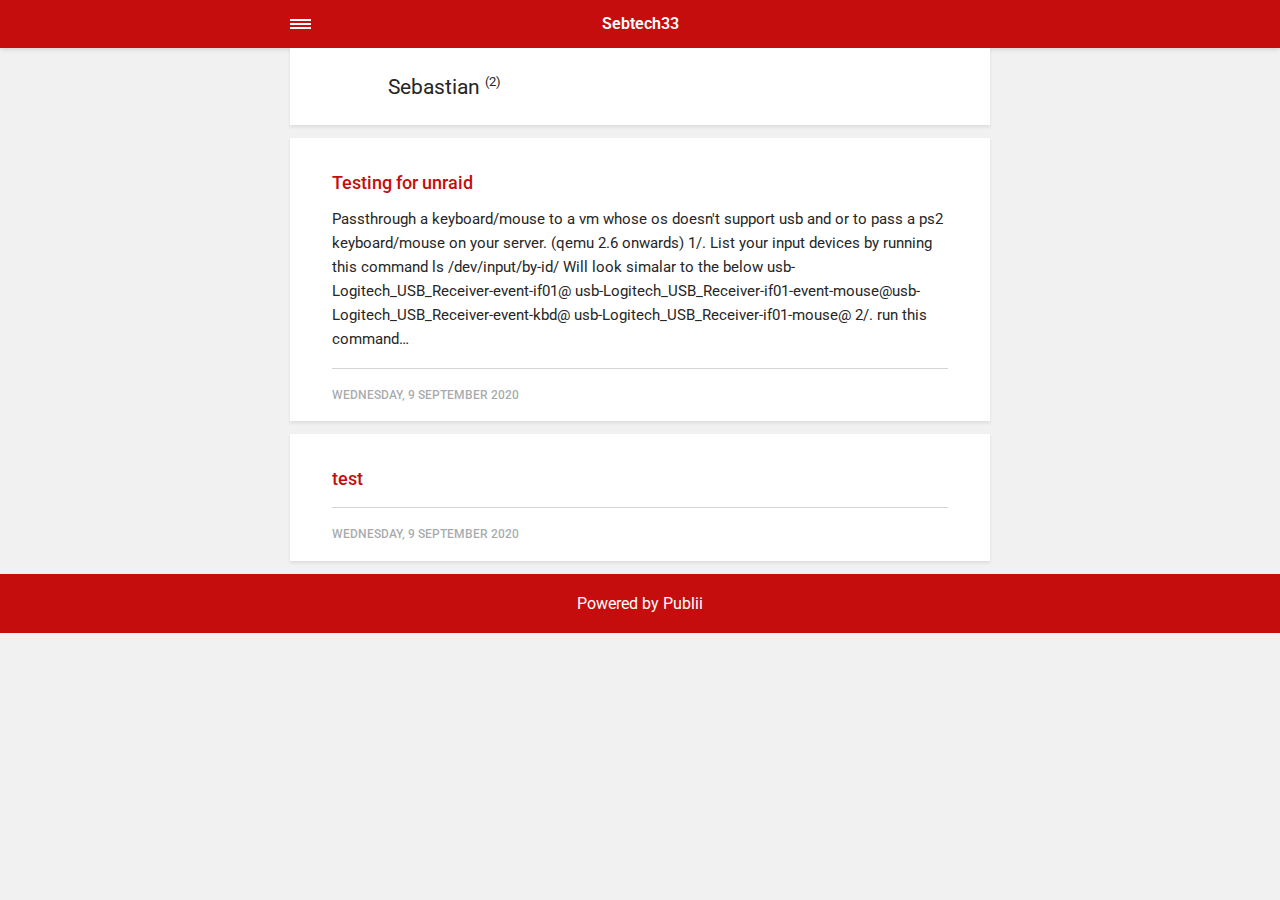
<file: amp/authors/sebtech33/index.html>
<!doctype html><html amp lang="en"><head><meta charset="utf-8"><title>Author: Sebastian - Sebtech33</title><link rel="canonical" href="https://sebtech33.github.io/authors/sebtech33/"><meta name="viewport" content="width=device-width,minimum-scale=1,initial-scale=1"><link href="https://fonts.googleapis.com/css?family=Roboto:400,700&display=swap" rel="stylesheet" type="text/css"><script async custom-element="amp-sidebar" src="https://cdn.ampproject.org/v0/amp-sidebar-0.1.js"></script><script async custom-element="amp-iframe" src="https://cdn.ampproject.org/v0/amp-iframe-0.1.js"></script><script async custom-element="amp-video" src="https://cdn.ampproject.org/v0/amp-video-0.1.js"></script><script type="application/ld+json">{"@context":"http://schema.org","@type":"Organization","name":"Sebtech33","url":"https://sebtech33.github.io/amp/"}</script><style amp-custom>article,
aside,
footer,
header,
hgroup,
main,
nav,
section {
  display: block; }

*,
*:before,
*:after {
  -webkit-box-sizing: content-box;
  box-sizing: content-box;
  margin: 0;
  padding: 0; }

li {
  list-style: none; }

amp-img {
  max-width: 100%; }

button,
input,
select,
textarea {
  font: inherit; }

html {
  font-size: 1rem; }

body {
  background: #f1f1f1;
  color: #262626;
  font-family: -apple-system, BlinkMacSystemFont, "Segoe UI", Roboto, Oxygen-Sans, Ubuntu, Cantarell, "Helvetica Neue", sans-serif;
  line-height: 1.6; }

a {
  color:  #C60D0D;
  text-decoration: none;
  -webkit-transition: all 0.12s linear 0s;
  -o-transition: all 0.12s linear 0s;
  transition: all 0.12s linear 0s; }

a:hover {
  color: #262626;
  text-decoration: underline;
  -webkit-text-decoration-skip: ink;
  text-decoration-skip: ink; }

a:active {
  color: #262626; }

a:focus {
  outline: 2px dotted #C60D0D; }

figure,
blockquote,
p,
ul,
ol,
dl,
table,
hr,
fieldset {
  margin-top: 1.6rem; }

h1,
h2,
h3,
h4,
h5,
h6 {
  color: #262626;
  font-family: -apple-system, BlinkMacSystemFont, "Segoe UI", Roboto, Oxygen-Sans, Ubuntu, Cantarell, "Helvetica Neue", sans-serif;
  font-weight: 500;
  line-height: 1.2;
  margin-top: 2.13333rem; }

h1 {
  font-size: 1.67583rem;
  font-weight: normal; }

h2 {
  font-size: 1.4729rem; }

h3 {
  font-size: 1.29454rem; }

h4 {
  font-size: 1.13778rem; }

h5 {
  font-size: 1rem; }

h6 {
  font-size: 0.87891rem; }

h2 + p,
h3 + p,
h4 + p,
h5 + p,
h6 + p {
  margin-top: 0.8rem; }

b,
strong {
  font-weight: 600; }

blockquote {
  color: #6c7175;
  font-family: "Droid Serif", "Times", "Source Serif Pro", serif;
  font-style: italic;
  padding: 1.33333rem 0.53333rem 1.33333rem 3.2rem;
  position: relative; }
  blockquote:before {
    display: block;
    content: "\201C";
    font-size: 4.41226rem;
    position: absolute;
    left: 0;
    top: -12px;
    color: rgba(108, 113, 117, 0.5); }
  blockquote > :nth-child(1) {
    margin-top: 0; }

ul,
ol {
  margin-left: 2rem; }
  ul > li,
  ol > li {
    list-style: inherit;
    padding: 0 0 0.26667rem 0.26667rem; }

dl dt {
  color: #262626;
  font-weight: 600; }

code,
pre {
  background-color: #f1f1f1;
  font-family: monospace; }

pre {
  margin: 1.6rem 0 0;
  padding: 1.6rem;
  white-space: pre-wrap;
  word-wrap: break-word;
  overflow-x: auto; }
  pre > code {
    color: #262626;
    padding: 0; }

code {
  border-radius: 3px;
  color: #262626;
  padding: 0.26667rem 0.53333rem; }

table {
  border-collapse: collapse;
  border-spacing: 0;
  border: 1px solid #d4d4d4;
  width: 100%;
  overflow-x: auto;
  vertical-align: top;
  text-align: left;
  white-space: nowrap; }
  table th {
    font-weight: 500;
    padding: 0.53333rem 1.06667rem; }
  table tr {
    border-bottom: 1px solid #d4d4d4; }
    table tr:nth-child(2n) {
      background: #f1f1f1; }
  table td {
    padding: 0.53333rem 1.06667rem; }

figcaption {
  clear: both;
  color: rgba(108, 113, 117, 0.6);
  font-size: 0.82397rem;
  margin: 0.8rem 0 0;
  text-align: center; }

sub,
sup {
  font-size: 65%; }

hr {
  border: 0;
  height: 0;
  border-top: 1px solid rgba(0, 0, 0, 0.1);
  border-bottom: 1px solid rgba(255, 255, 255, 0.3); }

.btn, [type=button],
[type=submit],
button {
  background: #C60D0D;
  border: none;
  border-radius: 2px;
  color: #ffffff;
  cursor: pointer;
  display: inline-block;
  font-size: 0.87891rem;
  font-weight: 500;
  line-height: 1.9;
  padding: 0.53333rem 1.33333rem;
  text-align: center;
  text-decoration: none;
  -webkit-transition: all .15s ease;
  -o-transition: all .15s ease;
  transition: all .15s ease;
  width: auto; }
  .btn:hover, [type=button]:hover,
  [type=submit]:hover,
  button:hover {
    background: #262626;
    color: #ffffff; }
  .btn:focus, [type=button]:focus,
  [type=submit]:focus,
  button:focus {
    outline: none; }
  .btn-outline {
    border: 1px solid #ddd;
    background: #ffffff;
    border-radius: 3px;
    color: #262626; }

[type=button],
[type=submit],
button {
  text-transform: uppercase;
  -webkit-appearance: none;
  -moz-appearance: none; }

.navbar {
  background: #C60D0D;
  -webkit-box-shadow: 0 0 6px 0 rgba(0, 0, 0, 0.2);
  box-shadow: 0 0 6px 0 rgba(0, 0, 0, 0.2);
  line-height: 3;
  max-height: 4rem; }
  .navbar > div {
    -webkit-box-align: center;
    -ms-flex-align: center;
    align-items: center;
    display: -webkit-box;
    display: -ms-flexbox;
    display: flex;
    -webkit-box-pack: center;
    -ms-flex-pack: center;
    justify-content: center;
    text-align: left;
    max-width: 700px;
    margin: 0 auto; }
  .navbar a {
    color: #ffffff;
    text-decoration: none; }
  .navbar-sidebar-toggle {
    left: 0;
    position: relative;
    text-indent: -99999rem; }
    .navbar-sidebar-toggle:before {
      content: "";
      display: block;
      border-top: 0.375rem double #ffffff;
      border-bottom: 0.125rem solid #ffffff;
      height: 0.125rem;
      position: absolute;
      text-indent: 0;
      top: 50%;
      width: 1.3rem;
      -webkit-transform: translate(0px, -50%);
      -ms-transform: translate(0px, -50%);
      transform: translate(0px, -50%); }


.logo {
            display: inline-block;
  font-weight: 600;
  line-height: 1;
            margin: 0 auto;
            height: 2rem;
            text-indent: -9999px;
            width: 240px;vertical-align: middle;
        }
        .logo.logo-text {
            line-height: 2;
            text-align: center;
            text-indent: 0;
        }

amp-sidebar {
  background: #ffffff;
  width: 240px; }
  amp-sidebar > ul {
    margin: 0.8rem 0 0;
    padding: 0; }
    amp-sidebar > ul ul {
      border-left: 1px solid #d4d4d4;
      margin: 0.53333rem 0 0; }
    amp-sidebar > ul li {
      color: #262626;
      font-size: 0.9375rem;
      font-weight: 600;
      list-style: none;
      line-height: 1.4;
      padding: 0.42667rem 1.06667rem; }
      amp-sidebar > ul li li {
        font-weight: normal;
        padding: 0.26667rem 0 0.26667rem 1.06667rem; }
    amp-sidebar > ul a,
    amp-sidebar > ul a:visited {
      color: #262626; }

.bg-white {
  background: #ffffff; }

.wrap-page {
  max-width: 700px;
  margin: 0 auto; }

@media all and (max-width: 43.6875em) {
  .wrap-inner {
    padding: 0 6%; } }

.page-title {
  background: #ffffff;
  -webkit-box-shadow: 0 2px 3px rgba(38, 38, 38, 0.1);
  box-shadow: 0 2px 3px rgba(38, 38, 38, 0.1);
  margin-bottom: 0.8rem;
  padding: 1.6rem 6%; }
  .page-title > h1 {
    margin: 0;
    font-size: 1.29454rem; }
  .page-title > p {
    font-size: 0.87891rem;
    color: #6c7175;
    line-height: 1.3;
    margin: 0.26667rem 0 0; }
  .page-title-author {
    border-radius: 50%;
    float: left;
    height: 2.5rem;
    width: 2.5rem; }
    .page-title-author + h1 {
      margin-left: 3.5rem; }
      .page-title-author + h1 + p {
        margin-left: 3.5rem; }

.card {
  background: #ffffff;
  -webkit-box-shadow: 0 2px 3px rgba(38, 38, 38, 0.1);
  box-shadow: 0 2px 3px rgba(38, 38, 38, 0.1);
  margin-bottom: 0.8rem;
  padding-bottom: 1.06667rem; }

  .card-meta {
    border-top: 1px solid #d4d4d4;
    color: rgba(108, 113, 117, 0.6);
    font-size: 0.7242rem;
    font-weight: 500;
    margin-top: 1.06667rem;
    padding-top: 1.06667rem;
    text-transform: uppercase; }
    .card-meta a + time:before {
      content: "";
      background: #d4d4d4;
      display: inline-block;
      height: 3px;
      margin: 0 8px;
      width: 3px;
      vertical-align: middle;
      border-radius: 50%; }
  .card-text {
    font-size: 0.9375rem;
    overflow: hidden;
    padding: 0 6%; }
    .card-text h2 {
      font-size: 1.13778rem; }

.post {
  margin-bottom: 2.13333rem; }
  .post-featured-image {
    margin-top: 0;
    position: relative; }
    .post-featured-image > figcaption {
      background: rgba(0, 0, 0, 0.5);
      border-radius: 3px;
      color: #ffffff;
      position: absolute;
      bottom: 0.8rem;
      padding: 0 0.26667rem;
      right: 6%; }
  .post-header {
    margin-bottom: 2.13333rem; }
  .post-meta {
    border-bottom: 1px solid #d4d4d4;
    color: rgba(108, 113, 117, 0.6);
    font-size: 0.7242rem;
    font-weight: 500;
    margin-top: 1.06667rem;
    padding-bottom: 1.06667rem;
    text-transform: uppercase; }
    .post-meta a + time:before {
      content: "";
      background: #d4d4d4;
      display: inline-block;
      height: 3px;
      margin: 0 8px;
      width: 3px;
      vertical-align: middle;
      border-radius: 50%; }
  .post-tag {
    margin: 0; }
    .post-tag > li {
      display: inline-block;
      padding: 0; }
      .post-tag > li a {
        background: #f1f1f1;
        border-radius: 2px;
        color: #6c7175;
        font-size: 0.77248rem;
        display: inline-block;
        margin: 0 0.26667rem 0.26667rem 0;
        padding: 0.26667rem 0.53333rem; }
        .post-tag > li a:hover {
          background: #C60D0D;
          color: #ffffff;
          text-decoration: none; }
  .post-share {
    display: -webkit-box;
    display: -ms-flexbox;
    display: flex;
    -webkit-box-orient: horizontal;
    -webkit-box-direction: normal;
    -ms-flex-direction: row;
    flex-direction: row;
    -webkit-box-pack: justify;
    -ms-flex-pack: justify;
    justify-content: space-between;
    margin-top: 1.6rem;
    width: 100%; }
    .post-share amp-social-share {
      -webkit-box-flex: 1;
      -ms-flex: 1 0 auto;
      flex: 1 0 auto;
      background-size: 24px; }
  .post-scroll {
    color: #ffffff;
    background: #C60D0D;
    bottom: 10px;
    border-radius: 50%;
    border: none;
    -webkit-box-shadow: 0 1px 1.5px 0 rgba(38, 38, 38, 0.12), 0 1px 1px 0 rgba(38, 38, 38, 0.24);
    box-shadow: 0 1px 1.5px 0 rgba(38, 38, 38, 0.12), 0 1px 1px 0 rgba(38, 38, 38, 0.24);
    font-size: 1.13778rem;
    height: 46px;
    opacity: 0;
    outline: none;
    position: fixed;
    padding: 0;
    right: 4%;
    visibility: hidden;
    width: 46px;
    z-index: 9999; }
    .post-scroll-marker {
      height: 0px;
      position: absolute;
      top: 100px;
      width: 0px; }
        .post-pagination {
    background: #f1f1f1;
    -webkit-box-shadow: inset 0 2px 3px rgba(38, 38, 38, 0.1);
    box-shadow: inset 0 2px 3px rgba(38, 38, 38, 0.1);
    border-top: 1px solid #d4d4d4;
    padding: 1.06667rem 0; }
    .post-pagination > div {
      line-height: 1.2;
      padding: 0.53333rem 1.06667rem;
      text-align: center; }
      .post-pagination > div span {
        display: block;
        color: #6c7175;
        font-size: 0.7242rem;
        font-weight: 500;
        margin-bottom: 0.26667rem;
        text-transform: uppercase; }
    .post-pagination-prev a:before {
      content: "\2190";
      margin-right: 0.26667rem; }
    .post-pagination-next a:after {
      content: "\2192";
      margin-left: 0.26667rem; }

aside {
  margin: 1.6rem 0 0; }

.align-left {
  text-align: left; }

.align-right {
  text-align: right; }

.align-center {
  text-align: center; }

.align-justify {
  text-align: justify; }

.msg {
  border-left: 2px solid transparent;
  padding: 1.06667rem 1.06667rem; }
  .msg--highlight {
    background-color: #fff8e6;
    border-color: #e2ac4f; }
  .msg--info {
    background: rgba(45, 97, 201, 0.03);
    border-color: #C60D0D; }
  .msg--success {
    background: #f7fbf6;
    border-color: #5ab44b; }
  .msg--warning {
    background: #fff3f3;
    border-color: #c06367;
    color: #a94442; }

.dropcap:first-letter {
  float: left;
  font-family: -apple-system, BlinkMacSystemFont, "Segoe UI", Roboto, Oxygen-Sans, Ubuntu, Cantarell, "Helvetica Neue", sans-serif;
  font-size: 2.16943rem;
  line-height: 0.7;
  margin-right: 0.53333rem;
  padding: 0.53333rem 0.53333rem 0.53333rem 0; }

.pagination {
  display: -webkit-box;
  display: -ms-flexbox;
  display: flex;
  -webkit-box-pack: justify;
  -ms-flex-pack: justify;
  justify-content: space-between;
  margin: 0.8rem 0; }
  .pagination > a {
    padding-left: 0;
    padding-right: 0;
    width: 49%; }
  .pagination-right {
    margin-left: auto; }

.bottom {
  background: #C60D0D;
  color: #ffffff;
  padding: 1.06667rem 4%;
  text-align: center; }</style><style amp-boilerplate>body{-webkit-animation:-amp-start 8s steps(1,end) 0s 1 normal both;-moz-animation:-amp-start 8s steps(1,end) 0s 1 normal both;-ms-animation:-amp-start 8s steps(1,end) 0s 1 normal both;animation:-amp-start 8s steps(1,end) 0s 1 normal both}@-webkit-keyframes -amp-start{from{visibility:hidden}to{visibility:visible}}@-moz-keyframes -amp-start{from{visibility:hidden}to{visibility:visible}}@-ms-keyframes -amp-start{from{visibility:hidden}to{visibility:visible}}@-o-keyframes -amp-start{from{visibility:hidden}to{visibility:visible}}@keyframes -amp-start{from{visibility:hidden}to{visibility:visible}}</style><noscript><style amp-boilerplate>body{-webkit-animation:none;-moz-animation:none;-ms-animation:none;animation:none}</style></noscript><script async src="https://cdn.ampproject.org/v0.js"></script><script custom-element="amp-animation" src="https://cdn.ampproject.org/v0/amp-animation-0.1.js" async></script><script custom-element="amp-position-observer" src="https://cdn.ampproject.org/v0/amp-position-observer-0.1.js" async></script></head><body><nav class="navbar wrap-inner" id="top"><div><a on="tap:navbar-sidebar.toggle" class="navbar-sidebar-toggle" title="Menu">Menu</a> <a class="logo logo-text" href="https://sebtech33.github.io/amp/">Sebtech33</a></div></nav><main class="wrap-page"><div class="page-title"><amp-img src="https://sebtech33.github.io/media/website/mineral_4k_desktop-2.jpg" alt="Sebastian" class="page-title-author" height="2160" layout="responsive" width="3840"></amp-img><h1>Sebastian <sup>(2)</sup></h1></div><article class="card"><a href="https://sebtech33.github.io/amp/testing-for-unraid/"><amp-img src="https://sebtech33.github.io/media/posts/2/528px-Qemu_logo.svg.png" alt="" srcset="https://sebtech33.github.io/media/posts/2/responsive/528px-Qemu_logo.svg-xs.png 300w ,https://sebtech33.github.io/media/posts/2/responsive/528px-Qemu_logo.svg-sm.png 480w ,https://sebtech33.github.io/media/posts/2/responsive/528px-Qemu_logo.svg-md.png 768w" sizes="(max-width: 768px) 100vw, 768px" height="168" layout="responsive" width="528"></amp-img></a><div class="card-text"><h2><a href="https://sebtech33.github.io/amp/testing-for-unraid/">Testing for unraid</a></h2><p>Passthrough a keyboard/mouse to a vm whose os doesn't support usb and or to pass a ps2 keyboard/mouse on your server. (qemu 2.6 onwards) 1/. List your input devices by running this command ls /dev/input/by-id/ Will look simalar to the below usb-Logitech_USB_Receiver-event-if01@ usb-Logitech_USB_Receiver-if01-event-mouse@usb-Logitech_USB_Receiver-event-kbd@ usb-Logitech_USB_Receiver-if01-mouse@ 2/. run this command&hellip;</p><p class="card-meta"><time datetime="2020-09-09T23:38">Wednesday, 9 September 2020</time></p></div></article><article class="card"><div class="card-text"><h2><a href="https://sebtech33.github.io/amp/test/">test</a></h2><p></p><p class="card-meta"><time datetime="2020-09-09T22:29">Wednesday, 9 September 2020</time></p></div></article></main><amp-animation id="showAnim" layout="nodisplay"><script type="application/json">{
                    "duration": "200ms",
                    "fill": "both",
                    "iterations": "1",
                    "direction": "alternate",
                    "animations": [{
                        "selector": ".post-scroll",
                        "keyframes": [{
                            "opacity": "1",
                            "visibility": "visible",
                            "transform": "scale(1)"
                        }]
                    }]
                }</script></amp-animation><amp-animation id="hideAnim" layout="nodisplay"><script type="application/json">{
                    "duration": "200ms",
                    "fill": "both",
                    "iterations": "1",
                    "direction": "alternate",
                    "animations": [{
                        "selector": ".post-scroll",
                        "keyframes": [{
                            "opacity": "0",
                            "visibility": "hidden",
                            "transform": "scale(0.1)"
                        }]
                    }]
                }</script></amp-animation><div class="post-scroll-marker"><amp-position-observer on="enter:hideAnim.start; exit:showAnim.start" layout="nodisplay"></amp-position-observer></div><button class="post-scroll" on="tap:top.scrollTo(duration=200)">&#8593;</button><footer class="bottom">Powered by Publii</footer><amp-sidebar id="navbar-sidebar" layout="nodisplay"><ul></ul></amp-sidebar></body></html>
</file>
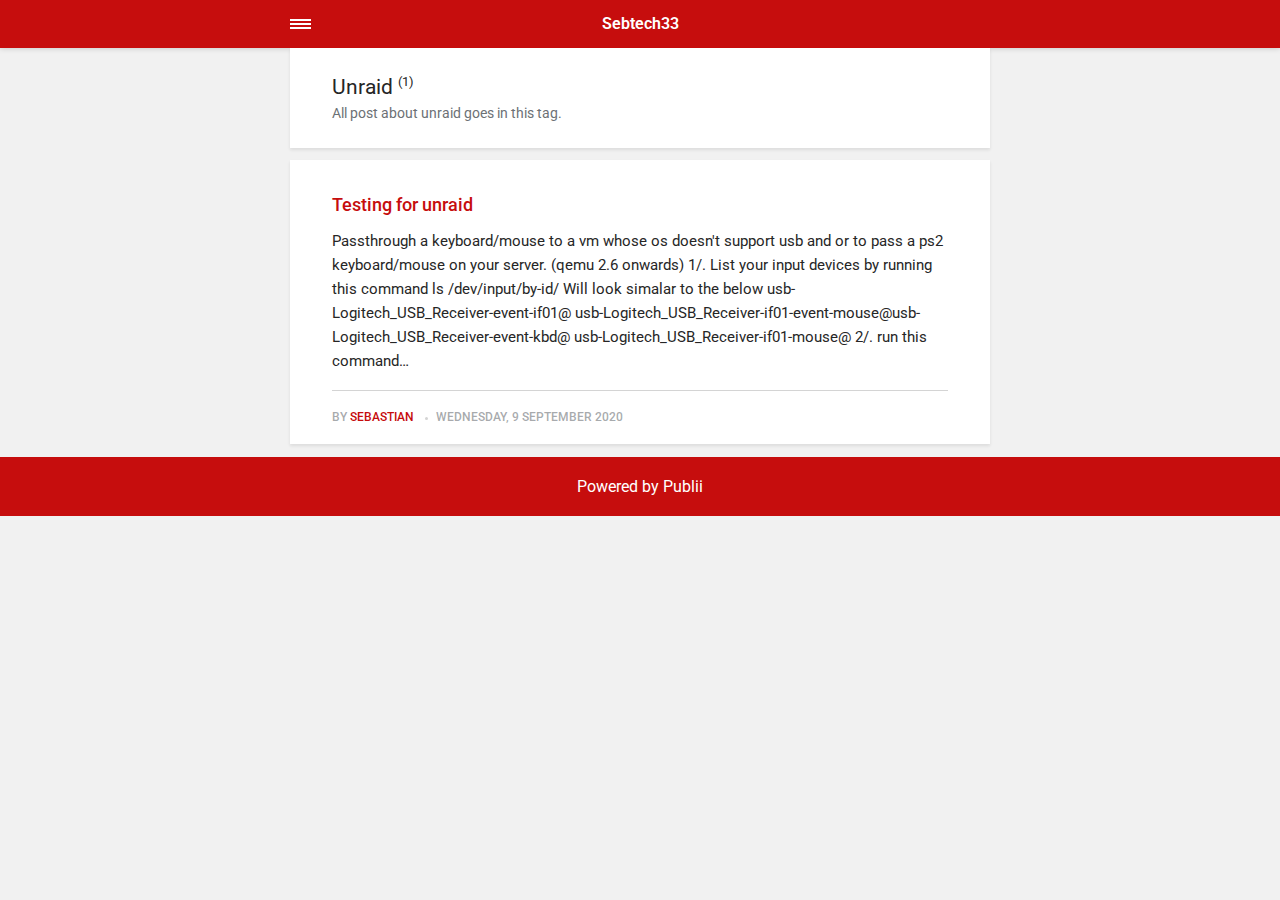
<file: amp/tag/unraid/index.html>
<!doctype html><html amp lang="en"><head><meta charset="utf-8"><title>Tag: Unraid - Sebtech33</title><link rel="canonical" href="https://sebtech33.github.io/tag/unraid/"><meta name="viewport" content="width=device-width,minimum-scale=1,initial-scale=1"><link href="https://fonts.googleapis.com/css?family=Roboto:400,700&display=swap" rel="stylesheet" type="text/css"><script async custom-element="amp-sidebar" src="https://cdn.ampproject.org/v0/amp-sidebar-0.1.js"></script><script async custom-element="amp-iframe" src="https://cdn.ampproject.org/v0/amp-iframe-0.1.js"></script><script async custom-element="amp-video" src="https://cdn.ampproject.org/v0/amp-video-0.1.js"></script><script type="application/ld+json">{"@context":"http://schema.org","@type":"Organization","name":"Sebtech33","url":"https://sebtech33.github.io/amp/"}</script><style amp-custom>article,
aside,
footer,
header,
hgroup,
main,
nav,
section {
  display: block; }

*,
*:before,
*:after {
  -webkit-box-sizing: content-box;
  box-sizing: content-box;
  margin: 0;
  padding: 0; }

li {
  list-style: none; }

amp-img {
  max-width: 100%; }

button,
input,
select,
textarea {
  font: inherit; }

html {
  font-size: 1rem; }

body {
  background: #f1f1f1;
  color: #262626;
  font-family: -apple-system, BlinkMacSystemFont, "Segoe UI", Roboto, Oxygen-Sans, Ubuntu, Cantarell, "Helvetica Neue", sans-serif;
  line-height: 1.6; }

a {
  color:  #C60D0D;
  text-decoration: none;
  -webkit-transition: all 0.12s linear 0s;
  -o-transition: all 0.12s linear 0s;
  transition: all 0.12s linear 0s; }

a:hover {
  color: #262626;
  text-decoration: underline;
  -webkit-text-decoration-skip: ink;
  text-decoration-skip: ink; }

a:active {
  color: #262626; }

a:focus {
  outline: 2px dotted #C60D0D; }

figure,
blockquote,
p,
ul,
ol,
dl,
table,
hr,
fieldset {
  margin-top: 1.6rem; }

h1,
h2,
h3,
h4,
h5,
h6 {
  color: #262626;
  font-family: -apple-system, BlinkMacSystemFont, "Segoe UI", Roboto, Oxygen-Sans, Ubuntu, Cantarell, "Helvetica Neue", sans-serif;
  font-weight: 500;
  line-height: 1.2;
  margin-top: 2.13333rem; }

h1 {
  font-size: 1.67583rem;
  font-weight: normal; }

h2 {
  font-size: 1.4729rem; }

h3 {
  font-size: 1.29454rem; }

h4 {
  font-size: 1.13778rem; }

h5 {
  font-size: 1rem; }

h6 {
  font-size: 0.87891rem; }

h2 + p,
h3 + p,
h4 + p,
h5 + p,
h6 + p {
  margin-top: 0.8rem; }

b,
strong {
  font-weight: 600; }

blockquote {
  color: #6c7175;
  font-family: "Droid Serif", "Times", "Source Serif Pro", serif;
  font-style: italic;
  padding: 1.33333rem 0.53333rem 1.33333rem 3.2rem;
  position: relative; }
  blockquote:before {
    display: block;
    content: "\201C";
    font-size: 4.41226rem;
    position: absolute;
    left: 0;
    top: -12px;
    color: rgba(108, 113, 117, 0.5); }
  blockquote > :nth-child(1) {
    margin-top: 0; }

ul,
ol {
  margin-left: 2rem; }
  ul > li,
  ol > li {
    list-style: inherit;
    padding: 0 0 0.26667rem 0.26667rem; }

dl dt {
  color: #262626;
  font-weight: 600; }

code,
pre {
  background-color: #f1f1f1;
  font-family: monospace; }

pre {
  margin: 1.6rem 0 0;
  padding: 1.6rem;
  white-space: pre-wrap;
  word-wrap: break-word;
  overflow-x: auto; }
  pre > code {
    color: #262626;
    padding: 0; }

code {
  border-radius: 3px;
  color: #262626;
  padding: 0.26667rem 0.53333rem; }

table {
  border-collapse: collapse;
  border-spacing: 0;
  border: 1px solid #d4d4d4;
  width: 100%;
  overflow-x: auto;
  vertical-align: top;
  text-align: left;
  white-space: nowrap; }
  table th {
    font-weight: 500;
    padding: 0.53333rem 1.06667rem; }
  table tr {
    border-bottom: 1px solid #d4d4d4; }
    table tr:nth-child(2n) {
      background: #f1f1f1; }
  table td {
    padding: 0.53333rem 1.06667rem; }

figcaption {
  clear: both;
  color: rgba(108, 113, 117, 0.6);
  font-size: 0.82397rem;
  margin: 0.8rem 0 0;
  text-align: center; }

sub,
sup {
  font-size: 65%; }

hr {
  border: 0;
  height: 0;
  border-top: 1px solid rgba(0, 0, 0, 0.1);
  border-bottom: 1px solid rgba(255, 255, 255, 0.3); }

.btn, [type=button],
[type=submit],
button {
  background: #C60D0D;
  border: none;
  border-radius: 2px;
  color: #ffffff;
  cursor: pointer;
  display: inline-block;
  font-size: 0.87891rem;
  font-weight: 500;
  line-height: 1.9;
  padding: 0.53333rem 1.33333rem;
  text-align: center;
  text-decoration: none;
  -webkit-transition: all .15s ease;
  -o-transition: all .15s ease;
  transition: all .15s ease;
  width: auto; }
  .btn:hover, [type=button]:hover,
  [type=submit]:hover,
  button:hover {
    background: #262626;
    color: #ffffff; }
  .btn:focus, [type=button]:focus,
  [type=submit]:focus,
  button:focus {
    outline: none; }
  .btn-outline {
    border: 1px solid #ddd;
    background: #ffffff;
    border-radius: 3px;
    color: #262626; }

[type=button],
[type=submit],
button {
  text-transform: uppercase;
  -webkit-appearance: none;
  -moz-appearance: none; }

.navbar {
  background: #C60D0D;
  -webkit-box-shadow: 0 0 6px 0 rgba(0, 0, 0, 0.2);
  box-shadow: 0 0 6px 0 rgba(0, 0, 0, 0.2);
  line-height: 3;
  max-height: 4rem; }
  .navbar > div {
    -webkit-box-align: center;
    -ms-flex-align: center;
    align-items: center;
    display: -webkit-box;
    display: -ms-flexbox;
    display: flex;
    -webkit-box-pack: center;
    -ms-flex-pack: center;
    justify-content: center;
    text-align: left;
    max-width: 700px;
    margin: 0 auto; }
  .navbar a {
    color: #ffffff;
    text-decoration: none; }
  .navbar-sidebar-toggle {
    left: 0;
    position: relative;
    text-indent: -99999rem; }
    .navbar-sidebar-toggle:before {
      content: "";
      display: block;
      border-top: 0.375rem double #ffffff;
      border-bottom: 0.125rem solid #ffffff;
      height: 0.125rem;
      position: absolute;
      text-indent: 0;
      top: 50%;
      width: 1.3rem;
      -webkit-transform: translate(0px, -50%);
      -ms-transform: translate(0px, -50%);
      transform: translate(0px, -50%); }


.logo {
            display: inline-block;
  font-weight: 600;
  line-height: 1;
            margin: 0 auto;
            height: 2rem;
            text-indent: -9999px;
            width: 240px;vertical-align: middle;
        }
        .logo.logo-text {
            line-height: 2;
            text-align: center;
            text-indent: 0;
        }

amp-sidebar {
  background: #ffffff;
  width: 240px; }
  amp-sidebar > ul {
    margin: 0.8rem 0 0;
    padding: 0; }
    amp-sidebar > ul ul {
      border-left: 1px solid #d4d4d4;
      margin: 0.53333rem 0 0; }
    amp-sidebar > ul li {
      color: #262626;
      font-size: 0.9375rem;
      font-weight: 600;
      list-style: none;
      line-height: 1.4;
      padding: 0.42667rem 1.06667rem; }
      amp-sidebar > ul li li {
        font-weight: normal;
        padding: 0.26667rem 0 0.26667rem 1.06667rem; }
    amp-sidebar > ul a,
    amp-sidebar > ul a:visited {
      color: #262626; }

.bg-white {
  background: #ffffff; }

.wrap-page {
  max-width: 700px;
  margin: 0 auto; }

@media all and (max-width: 43.6875em) {
  .wrap-inner {
    padding: 0 6%; } }

.page-title {
  background: #ffffff;
  -webkit-box-shadow: 0 2px 3px rgba(38, 38, 38, 0.1);
  box-shadow: 0 2px 3px rgba(38, 38, 38, 0.1);
  margin-bottom: 0.8rem;
  padding: 1.6rem 6%; }
  .page-title > h1 {
    margin: 0;
    font-size: 1.29454rem; }
  .page-title > p {
    font-size: 0.87891rem;
    color: #6c7175;
    line-height: 1.3;
    margin: 0.26667rem 0 0; }
  .page-title-author {
    border-radius: 50%;
    float: left;
    height: 2.5rem;
    width: 2.5rem; }
    .page-title-author + h1 {
      margin-left: 3.5rem; }
      .page-title-author + h1 + p {
        margin-left: 3.5rem; }

.card {
  background: #ffffff;
  -webkit-box-shadow: 0 2px 3px rgba(38, 38, 38, 0.1);
  box-shadow: 0 2px 3px rgba(38, 38, 38, 0.1);
  margin-bottom: 0.8rem;
  padding-bottom: 1.06667rem; }

  .card-meta {
    border-top: 1px solid #d4d4d4;
    color: rgba(108, 113, 117, 0.6);
    font-size: 0.7242rem;
    font-weight: 500;
    margin-top: 1.06667rem;
    padding-top: 1.06667rem;
    text-transform: uppercase; }
    .card-meta a + time:before {
      content: "";
      background: #d4d4d4;
      display: inline-block;
      height: 3px;
      margin: 0 8px;
      width: 3px;
      vertical-align: middle;
      border-radius: 50%; }
  .card-text {
    font-size: 0.9375rem;
    overflow: hidden;
    padding: 0 6%; }
    .card-text h2 {
      font-size: 1.13778rem; }

.post {
  margin-bottom: 2.13333rem; }
  .post-featured-image {
    margin-top: 0;
    position: relative; }
    .post-featured-image > figcaption {
      background: rgba(0, 0, 0, 0.5);
      border-radius: 3px;
      color: #ffffff;
      position: absolute;
      bottom: 0.8rem;
      padding: 0 0.26667rem;
      right: 6%; }
  .post-header {
    margin-bottom: 2.13333rem; }
  .post-meta {
    border-bottom: 1px solid #d4d4d4;
    color: rgba(108, 113, 117, 0.6);
    font-size: 0.7242rem;
    font-weight: 500;
    margin-top: 1.06667rem;
    padding-bottom: 1.06667rem;
    text-transform: uppercase; }
    .post-meta a + time:before {
      content: "";
      background: #d4d4d4;
      display: inline-block;
      height: 3px;
      margin: 0 8px;
      width: 3px;
      vertical-align: middle;
      border-radius: 50%; }
  .post-tag {
    margin: 0; }
    .post-tag > li {
      display: inline-block;
      padding: 0; }
      .post-tag > li a {
        background: #f1f1f1;
        border-radius: 2px;
        color: #6c7175;
        font-size: 0.77248rem;
        display: inline-block;
        margin: 0 0.26667rem 0.26667rem 0;
        padding: 0.26667rem 0.53333rem; }
        .post-tag > li a:hover {
          background: #C60D0D;
          color: #ffffff;
          text-decoration: none; }
  .post-share {
    display: -webkit-box;
    display: -ms-flexbox;
    display: flex;
    -webkit-box-orient: horizontal;
    -webkit-box-direction: normal;
    -ms-flex-direction: row;
    flex-direction: row;
    -webkit-box-pack: justify;
    -ms-flex-pack: justify;
    justify-content: space-between;
    margin-top: 1.6rem;
    width: 100%; }
    .post-share amp-social-share {
      -webkit-box-flex: 1;
      -ms-flex: 1 0 auto;
      flex: 1 0 auto;
      background-size: 24px; }
  .post-scroll {
    color: #ffffff;
    background: #C60D0D;
    bottom: 10px;
    border-radius: 50%;
    border: none;
    -webkit-box-shadow: 0 1px 1.5px 0 rgba(38, 38, 38, 0.12), 0 1px 1px 0 rgba(38, 38, 38, 0.24);
    box-shadow: 0 1px 1.5px 0 rgba(38, 38, 38, 0.12), 0 1px 1px 0 rgba(38, 38, 38, 0.24);
    font-size: 1.13778rem;
    height: 46px;
    opacity: 0;
    outline: none;
    position: fixed;
    padding: 0;
    right: 4%;
    visibility: hidden;
    width: 46px;
    z-index: 9999; }
    .post-scroll-marker {
      height: 0px;
      position: absolute;
      top: 100px;
      width: 0px; }
        .post-pagination {
    background: #f1f1f1;
    -webkit-box-shadow: inset 0 2px 3px rgba(38, 38, 38, 0.1);
    box-shadow: inset 0 2px 3px rgba(38, 38, 38, 0.1);
    border-top: 1px solid #d4d4d4;
    padding: 1.06667rem 0; }
    .post-pagination > div {
      line-height: 1.2;
      padding: 0.53333rem 1.06667rem;
      text-align: center; }
      .post-pagination > div span {
        display: block;
        color: #6c7175;
        font-size: 0.7242rem;
        font-weight: 500;
        margin-bottom: 0.26667rem;
        text-transform: uppercase; }
    .post-pagination-prev a:before {
      content: "\2190";
      margin-right: 0.26667rem; }
    .post-pagination-next a:after {
      content: "\2192";
      margin-left: 0.26667rem; }

aside {
  margin: 1.6rem 0 0; }

.align-left {
  text-align: left; }

.align-right {
  text-align: right; }

.align-center {
  text-align: center; }

.align-justify {
  text-align: justify; }

.msg {
  border-left: 2px solid transparent;
  padding: 1.06667rem 1.06667rem; }
  .msg--highlight {
    background-color: #fff8e6;
    border-color: #e2ac4f; }
  .msg--info {
    background: rgba(45, 97, 201, 0.03);
    border-color: #C60D0D; }
  .msg--success {
    background: #f7fbf6;
    border-color: #5ab44b; }
  .msg--warning {
    background: #fff3f3;
    border-color: #c06367;
    color: #a94442; }

.dropcap:first-letter {
  float: left;
  font-family: -apple-system, BlinkMacSystemFont, "Segoe UI", Roboto, Oxygen-Sans, Ubuntu, Cantarell, "Helvetica Neue", sans-serif;
  font-size: 2.16943rem;
  line-height: 0.7;
  margin-right: 0.53333rem;
  padding: 0.53333rem 0.53333rem 0.53333rem 0; }

.pagination {
  display: -webkit-box;
  display: -ms-flexbox;
  display: flex;
  -webkit-box-pack: justify;
  -ms-flex-pack: justify;
  justify-content: space-between;
  margin: 0.8rem 0; }
  .pagination > a {
    padding-left: 0;
    padding-right: 0;
    width: 49%; }
  .pagination-right {
    margin-left: auto; }

.bottom {
  background: #C60D0D;
  color: #ffffff;
  padding: 1.06667rem 4%;
  text-align: center; }</style><style amp-boilerplate>body{-webkit-animation:-amp-start 8s steps(1,end) 0s 1 normal both;-moz-animation:-amp-start 8s steps(1,end) 0s 1 normal both;-ms-animation:-amp-start 8s steps(1,end) 0s 1 normal both;animation:-amp-start 8s steps(1,end) 0s 1 normal both}@-webkit-keyframes -amp-start{from{visibility:hidden}to{visibility:visible}}@-moz-keyframes -amp-start{from{visibility:hidden}to{visibility:visible}}@-ms-keyframes -amp-start{from{visibility:hidden}to{visibility:visible}}@-o-keyframes -amp-start{from{visibility:hidden}to{visibility:visible}}@keyframes -amp-start{from{visibility:hidden}to{visibility:visible}}</style><noscript><style amp-boilerplate>body{-webkit-animation:none;-moz-animation:none;-ms-animation:none;animation:none}</style></noscript><script async src="https://cdn.ampproject.org/v0.js"></script><script custom-element="amp-animation" src="https://cdn.ampproject.org/v0/amp-animation-0.1.js" async></script><script custom-element="amp-position-observer" src="https://cdn.ampproject.org/v0/amp-position-observer-0.1.js" async></script></head><body><nav class="navbar wrap-inner" id="top"><div><a on="tap:navbar-sidebar.toggle" class="navbar-sidebar-toggle" title="Menu">Menu</a> <a class="logo logo-text" href="https://sebtech33.github.io/amp/">Sebtech33</a></div></nav><main class="wrap-page"><div class="page-title"><h1>Unraid <sup>(1)</sup></h1><p>All post about unraid goes in this tag.</p></div><article class="card"><a href="https://sebtech33.github.io/amp/testing-for-unraid/"><amp-img src="https://sebtech33.github.io/media/posts/2/528px-Qemu_logo.svg.png" alt="" srcset="https://sebtech33.github.io/media/posts/2/responsive/528px-Qemu_logo.svg-xs.png 300w ,https://sebtech33.github.io/media/posts/2/responsive/528px-Qemu_logo.svg-sm.png 480w ,https://sebtech33.github.io/media/posts/2/responsive/528px-Qemu_logo.svg-md.png 768w" sizes="(max-width: 768px) 100vw, 768px" height="168" layout="responsive" width="528"></amp-img></a><div class="card-text"><h2><a href="https://sebtech33.github.io/amp/testing-for-unraid/">Testing for unraid</a></h2><p>Passthrough a keyboard/mouse to a vm whose os doesn't support usb and or to pass a ps2 keyboard/mouse on your server. (qemu 2.6 onwards) 1/. List your input devices by running this command ls /dev/input/by-id/ Will look simalar to the below usb-Logitech_USB_Receiver-event-if01@ usb-Logitech_USB_Receiver-if01-event-mouse@usb-Logitech_USB_Receiver-event-kbd@ usb-Logitech_USB_Receiver-if01-mouse@ 2/. run this command&hellip;</p><p class="card-meta">By <a href="https://sebtech33.github.io/amp/authors/sebtech33/" rel="nofollow" title="Sebastian">Sebastian</a> <time datetime="2020-09-09T23:38">Wednesday, 9 September 2020</time></p></div></article></main><amp-animation id="showAnim" layout="nodisplay"><script type="application/json">{
                    "duration": "200ms",
                    "fill": "both",
                    "iterations": "1",
                    "direction": "alternate",
                    "animations": [{
                        "selector": ".post-scroll",
                        "keyframes": [{
                            "opacity": "1",
                            "visibility": "visible",
                            "transform": "scale(1)"
                        }]
                    }]
                }</script></amp-animation><amp-animation id="hideAnim" layout="nodisplay"><script type="application/json">{
                    "duration": "200ms",
                    "fill": "both",
                    "iterations": "1",
                    "direction": "alternate",
                    "animations": [{
                        "selector": ".post-scroll",
                        "keyframes": [{
                            "opacity": "0",
                            "visibility": "hidden",
                            "transform": "scale(0.1)"
                        }]
                    }]
                }</script></amp-animation><div class="post-scroll-marker"><amp-position-observer on="enter:hideAnim.start; exit:showAnim.start" layout="nodisplay"></amp-position-observer></div><button class="post-scroll" on="tap:top.scrollTo(duration=200)">&#8593;</button><footer class="bottom">Powered by Publii</footer><amp-sidebar id="navbar-sidebar" layout="nodisplay"><ul></ul></amp-sidebar></body></html>
</file>
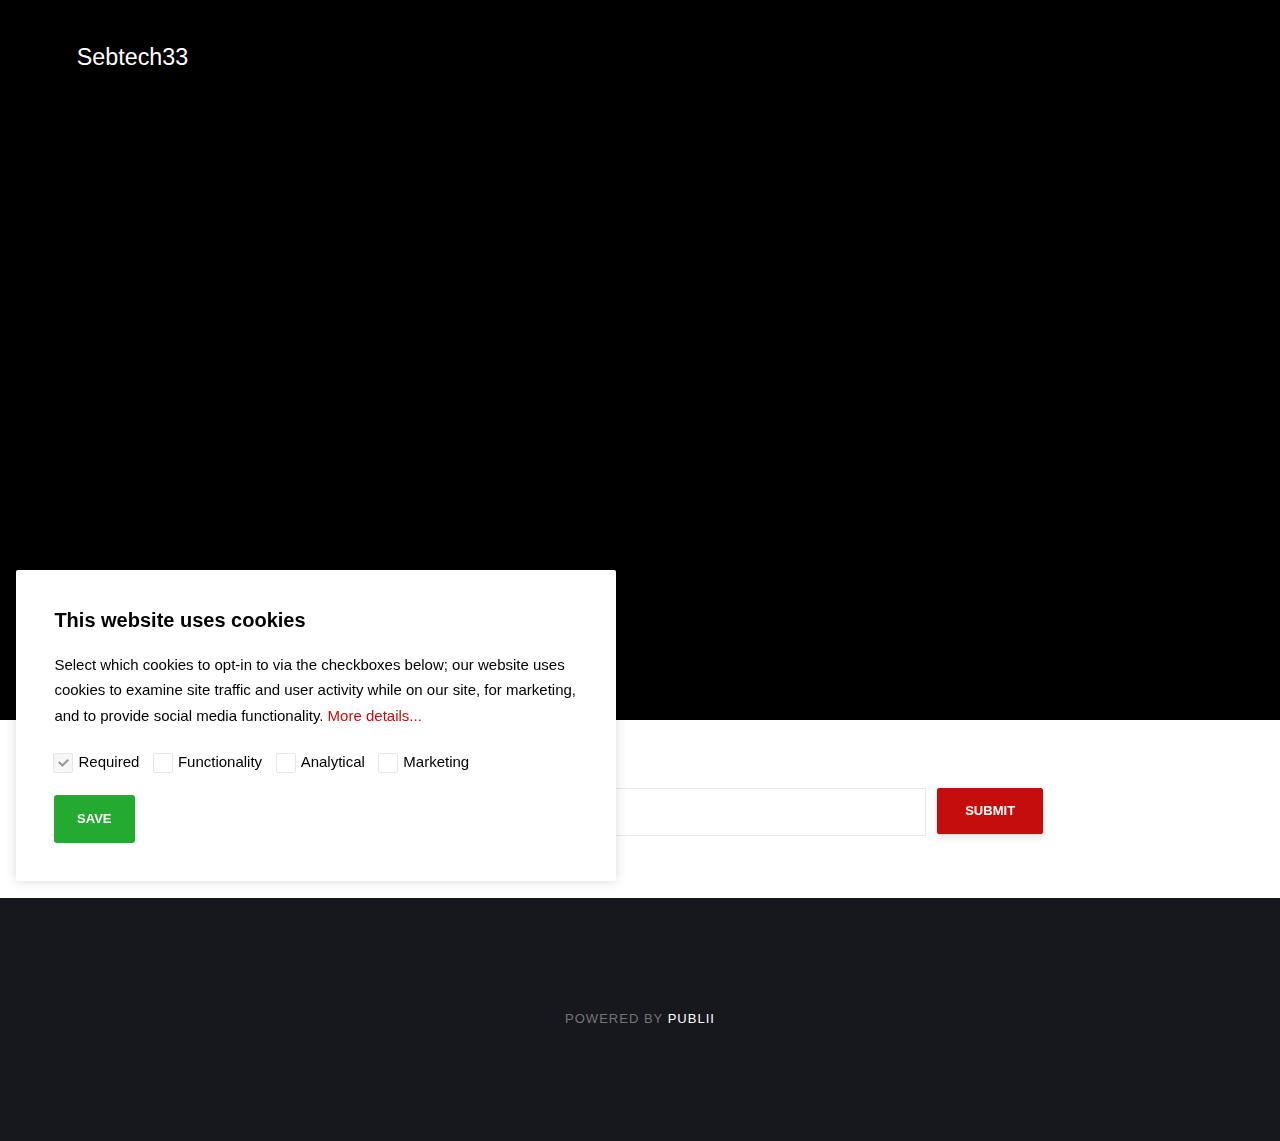
<file: search.html>
<!DOCTYPE html><html lang="en"><head><meta charset="utf-8"><meta http-equiv="X-UA-Compatible" content="IE=edge"><meta name="viewport" content="width=device-width,initial-scale=1"><title>Search - Sebtech33</title><meta name="robots" content="noindex,nofollow"><meta name="generator" content="Publii Open-Source CMS for Static Site"><link rel="alternate" type="application/atom+xml" href="https://sebtech33.github.io/feed.xml"><link rel="alternate" type="application/json" href="https://sebtech33.github.io/feed.json"><meta property="og:title" content="Sebtech33"><meta property="og:site_name" content="Sebtech33"><meta property="og:description" content=""><meta property="og:url" content="https://sebtech33.github.io/"><meta property="og:type" content="website"><style>:root{--body-font:-apple-system,BlinkMacSystemFont,"Segoe UI",Roboto,Oxygen,Ubuntu,Cantarell,"Fira Sans","Droid Sans","Helvetica Neue",Arial,sans-serif,"Apple Color Emoji","Segoe UI Emoji","Segoe UI Symbol";--heading-font:-apple-system,BlinkMacSystemFont,"Segoe UI",Roboto,Oxygen,Ubuntu,Cantarell,"Fira Sans","Droid Sans","Helvetica Neue",Arial,sans-serif,"Apple Color Emoji","Segoe UI Emoji","Segoe UI Symbol";--logo-font:-apple-system,BlinkMacSystemFont,"Segoe UI",Roboto,Oxygen,Ubuntu,Cantarell,"Fira Sans","Droid Sans","Helvetica Neue",Arial,sans-serif,"Apple Color Emoji","Segoe UI Emoji","Segoe UI Symbol";--menu-font:-apple-system,BlinkMacSystemFont,"Segoe UI",Roboto,Oxygen,Ubuntu,Cantarell,"Fira Sans","Droid Sans","Helvetica Neue",Arial,sans-serif,"Apple Color Emoji","Segoe UI Emoji","Segoe UI Symbol"}</style><link rel="stylesheet" href="https://sebtech33.github.io/assets/css/style.css?v=488a22156a67eed5a9fc05b3fcb23fef"><script type="application/ld+json">{"@context":"http://schema.org","@type":"Organization","name":"Sebtech33","url":"https://sebtech33.github.io/"}</script></head><body><div class="site-container"><header class="top" id="js-header"><a class="logo" href="https://sebtech33.github.io/">Sebtech33</a><nav class="navbar js-navbar"><button class="navbar__toggle js-toggle" aria-label="Menu" aria-haspopup="true" aria-expanded="false"><span class="navbar__toggle-box"><span class="navbar__toggle-inner">Menu</span></span></button><ul class="navbar__menu"></ul></nav></header><main><article class="post search-page"><div class="hero"><header class="hero__content"><div class="wrapper"><h1>Search</h1></div></header></div><div class="wrapper post__entry"><form action="https://sebtech33.github.io/search.html" class="search-page__form"><input type="search" name="q" placeholder="search..." class="search-page__input"> <button type="submit">Submit</button></form><script>(function () {
               var cx = '';
               var gcse = document.createElement('script');
               gcse.type  = 'text/javascript';
               gcse.async = true;
               gcse.src   = 'https://cse.google.com/cse.js?cx=' + cx;
               var s = document.getElementsByTagName('script')[0];
               s.parentNode.insertBefore(gcse, s);
            })();</script><gcse:searchresults-only></gcse:searchresults-only></div></article></main><footer class="footer"><div class="footer__copyright">Powered by <a href="https://getpublii.com" target="_blank" rel="nofollow noopener">Publii</a></div><button class="footer__bttop js-footer__bttop" aria-label="Back to top"><svg><title>Back to top</title><use xlink:href="https://sebtech33.github.io/assets/svg/svg-map.svg#toparrow"/></svg></button></footer></div><script>window.publiiThemeMenuConfig = {    
        mobileMenuMode: 'overlay',
        animationSpeed: 300,
        submenuWidth: 'auto',
        doubleClickTime: 500,
        mobileMenuExpandableSubmenus: true, 
        relatedContainerForOverlayMenuSelector: '.top',
   };</script><script defer="defer" src="https://sebtech33.github.io/assets/js/scripts.min.js?v=f4c4d35432d0e17d212f2fae4e0f8247"></script><script>var images = document.querySelectorAll('img[loading]');

        for (var i = 0; i < images.length; i++) {
            if (images[i].complete) {
                images[i].classList.add('is-loaded');
            } else {
                images[i].addEventListener('load', function () {
                    this.classList.add('is-loaded');
                }, false);
            }
        }</script><div class="cookie-popup js-cookie-popup cookie-popup--uses-badge"><h2>This website uses cookies</h2><p>Select which cookies to opt-in to via the checkboxes below; our website uses cookies to examine site traffic and user activity while on our site, for marketing, and to provide social media functionality. <a href="#not-specified">More details...</a></p><form><input id="gdpr-necessary" name="gdpr-necessary" checked="checked" disabled="disabled" type="checkbox"> <label for="gdpr-necessary">Required</label> <input id="gdpr-functions" name="gdpr-functions" type="checkbox"> <label for="gdpr-functions">Functionality</label> <input id="gdpr-analytics" name="gdpr-analytics" type="checkbox"> <label for="gdpr-analytics">Analytical</label> <input id="gdpr-marketing" name="gdpr-marketing" type="checkbox"> <label for="gdpr-marketing">Marketing</label><p class="cookie-popup__save-wrapper"><button type="submit" class="cookie-popup__save">Save</button></p></form><span class="cookie-popup-label">Cookie Policy</span></div><script>(function() {
                function addScript (src, inline) {
                    var newScript = document.createElement('script');

                    if (src) {
                        newScript.setAttribute('src', src);
                    }

                    if (inline) {
                        newScript.text = inline;
                    }

                    document.body.appendChild(newScript);
                }

                var popup = document.querySelector('.js-cookie-popup');
                var checkboxes = popup.querySelectorAll('input[type="checkbox"]');
                var save = popup.querySelector('button');
                var currentConfig = localStorage.getItem('publii-gdpr-allowed-cookies');
                var blockedScripts = document.querySelectorAll('script[type^="gdpr-blocker/"]');
                

                popup.addEventListener('click', function() {
                    if (!popup.classList.contains('cookie-popup--is-sticky')) {
                        popup.classList.add('cookie-popup--is-sticky');
                    }
                });

                save.addEventListener('click', function(e) {
                    e.preventDefault();
                    e.stopPropagation();
                    popup.classList.remove('cookie-popup--is-sticky');
                    var allowedGroups = [];

                    for (var i = 0; i < checkboxes.length; i++) {
                        if (checkboxes[i].checked) {
                            var groupName = checkboxes[i].getAttribute('name').replace('gdpr-', '');
                            var scripts = document.querySelectorAll('script[type="gdpr-blocker/' + groupName + '"]');

                            for (var j = 0; j < scripts.length; j++) {
                                addScript(scripts[j].src, scripts[j].text);
                            }

                            allowedGroups.push(groupName);
                        }
                    }

                    localStorage.setItem('publii-gdpr-allowed-cookies', allowedGroups.join(','));
                    popup.classList.remove('cookie-popup--is-sticky');

                    setTimeout(function () {
                        if (currentConfig !== null) {
                            window.location.reload();
                        }
                    }, 250);
                });

                if (currentConfig === null) {
                    popup.classList.add('cookie-popup--is-sticky');
                } else {
                    if (currentConfig !== '') {
                        var allowedGroups = currentConfig.split(',');

                        for (var i = 0; i < allowedGroups.length; i++) {
                            var scripts = document.querySelectorAll('script[type="gdpr-blocker/' + allowedGroups[i] + '"]');
                            var checkbox = popup.querySelector('input[type="checkbox"][name="gdpr-' + allowedGroups[i] + '"]');

                            if (checkbox) {
                                checkbox.checked = true;
                            }

                            for (var j = 0; j < scripts.length; j++) {
                                addScript(scripts[j].src, scripts[j].text);
                            }
                        }
                    }
                }
            })();</script></body></html>
</file>
